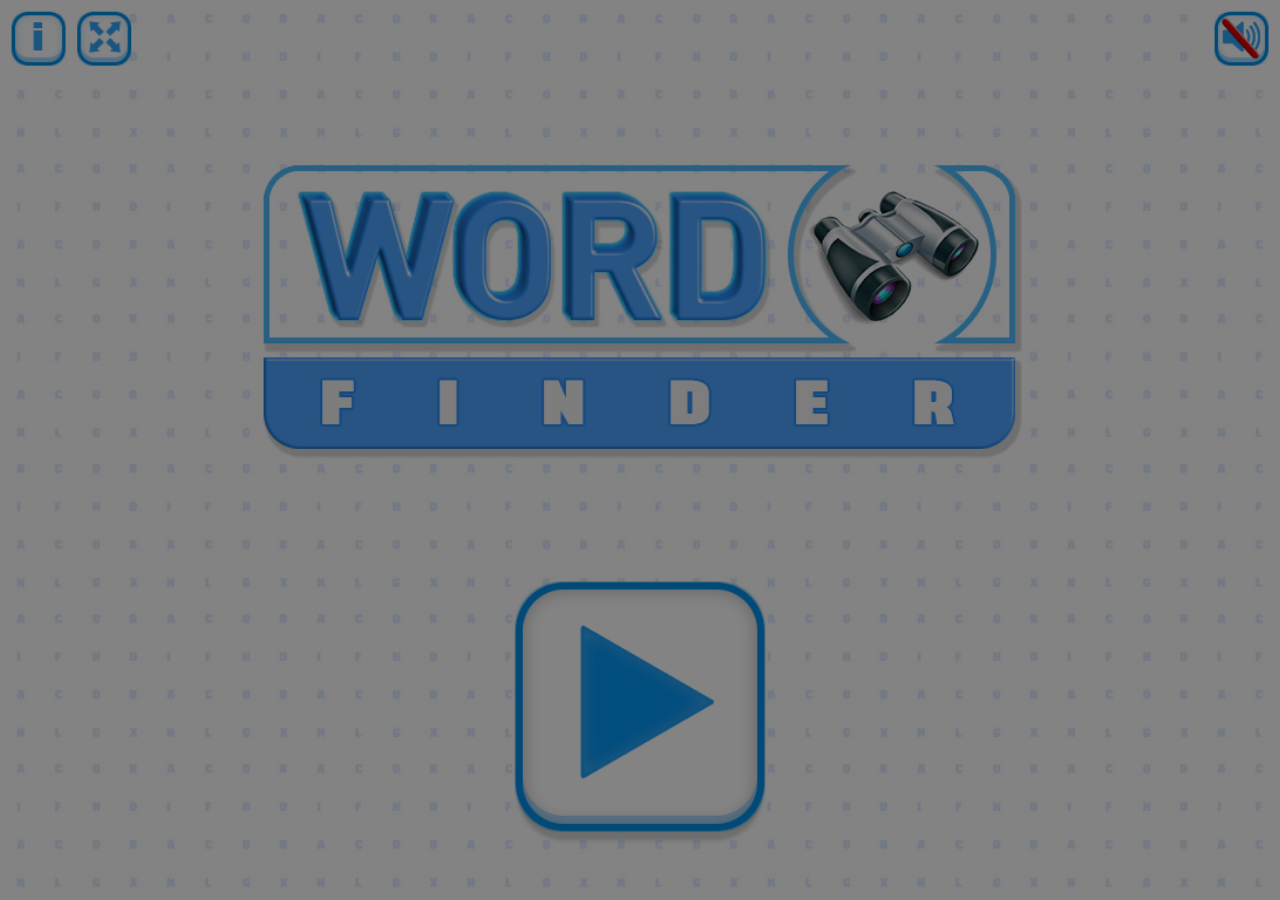
<file: game/index.html>
<!DOCTYPE html>
<html>
    <head>
        <title>WORD FINDER</title>
        <link rel="stylesheet" href="css/reset.css" type="text/css">
        <link rel="stylesheet" href="css/main.css" type="text/css">
        <link rel="stylesheet" href="css/ios_fullscreen.css" type="text/css">
        <link rel="stylesheet" href="css/orientation_utils.css" type="text/css">
        <link rel='shortcut icon' type='image/x-icon' href='./favicon.ico' />
        <meta http-equiv="Content-Type" content="text/html; charset=UTF-8">

        <meta name="viewport" content="width=device-width, user-scalable=no, initial-scale=1.0, minimum-scale=1.0, maximum-scale=1.0,minimal-ui" />
	<meta name="msapplication-tap-highlight" content="no"/>

        <script type="text/javascript" src="js/jquery-3.2.1.min.js"></script>
        <script type="text/javascript" src="js/createjs.min.js"></script>
        <script type="text/javascript" src="js/screenfull.min.js"></script>
        <script type="text/javascript" src="js/howler.min.js"></script>
        <script type="text/javascript" src="js/platform.js"></script>
        <script type="text/javascript" src="js/ios_fullscreen.js"></script>
        <script type="text/javascript" src="js/ctl_utils.js"></script>
        <script type="text/javascript" src="js/sprite_lib.js"></script>
        <script type="text/javascript" src="js/settings.js"></script>
        <script type="text/javascript" src="js/CLang.js"></script>
        <script type="text/javascript" src="js/CPreloader.js"></script>
        <script type="text/javascript" src="js/CMain.js"></script>
        <script type="text/javascript" src="js/CMenu.js"></script>
        <script type="text/javascript" src="js/CToggle.js"></script>
        <script type="text/javascript" src="js/CGfxButton.js"></script>
        <script type="text/javascript" src="js/CCTLText.js"></script>
        <script type="text/javascript" src="js/CGame.js"></script>
        <script type="text/javascript" src="js/CInterface.js"></script>
        <script type="text/javascript" src="js/CEndPanel.js"></script>  
        <script type="text/javascript" src="js/CLanguageSelection.js"></script>
        <script type="text/javascript" src="js/CEngWordlist.js"></script>
        <script type="text/javascript" src="js/CFraWordlist.js"></script>
        <script type="text/javascript" src="js/CGerWordlist.js"></script>
        <script type="text/javascript" src="js/CItaWordlist.js"></script>
        <script type="text/javascript" src="js/CSpaWordlist.js"></script>
        <script type="text/javascript" src="js/CPorWordlist.js"></script>
        <script type="text/javascript" src="js/CCell.js"></script>
        <script type="text/javascript" src="js/CTimeBar.js"></script>
        <script type="text/javascript" src="js/CHelpPanel.js"></script>
        <script type="text/javascript" src="js/CCreditsPanel.js"></script>
        
    </head>
    <body ondragstart="return false;" ondrop="return false;" >
	<div style="position: fixed; background-color: transparent; top: 0px; left: 0px; width: 100%; height: 100%"></div>
          <script>
            $(document).ready(function(){
                     var oMain = new CMain({
                                            time_level:120000,  //LEVEL TIME IN MILLISECONDS
                                            max_char_value: 5 , //MAXIMUM VALUE THAT CAN BE ASSIGNED TO A CHAR
                                            score_wrong:-10,    //AMOUNT TO DECREASE FOR WRONG WORD
                                            default_lang: "none",     //SET "none" TO SHOW LANGUAGE PANEL. SET ONE OF THESE VALUES TO START THE BOARD GAME WITH DEFAULT LANGUAGE:
                                                                //SET 0 FOR ENGLISH
                                                                //SET 1 FOR GERMAN
                                                                //SET 2 FOR SPANISH
                                                                //SET 3 FOR FRENCH
                                                                //SET 4 FOR ITALIAN
                                                                //SET 5 FOR PORTUGUESE
                                                                //EXAMPLE: default_lang:0 GAME SELECT ENGLISH
                                            audio_enable_on_startup:false, //ENABLE/DISABLE AUDIO WHEN GAME STARTS 
                                            fullscreen: true,          //SET THIS TO FALSE IF YOU DON'T WANT TO SHOW FULLSCREEN BUTTON
                                            check_orientation:true     //SET TO FALSE IF YOU DON'T WANT TO SHOW ORIENTATION ALERT ON MOBILE DEVICES
                                           });
                                           
                                           
                    $(oMain).on("start_session", function(evt) {
                            if(getParamValue('ctl-arcade') === "true"){
                                    parent.__ctlArcadeStartSession();
                            }     
                    });
                        
                    $(oMain).on("end_session", function(evt) {
                           if(getParamValue('ctl-arcade') === "true"){
                               parent.__ctlArcadeEndSession();
                           }
                    });
                    
                    $(oMain).on("start_level", function(evt, iLevel) {
                           if(getParamValue('ctl-arcade') === "true"){
                               parent.__ctlArcadeStartLevel({level:iLevel});
                           }
                    });

                    $(oMain).on("end_level", function(evt,iLevel) {
                           if(getParamValue('ctl-arcade') === "true"){
                               parent.__ctlArcadeEndLevel({level:iLevel});
                           }
                    });
                    
                    $(oMain).on("save_score", function(evt,iScore, szMode) {
                            trace("save_score: "+iScore+"---"+szMode);
                           if(getParamValue('ctl-arcade') === "true"){
                               parent.__ctlArcadeSaveScore({score:iScore, mode: szMode});
                           }
                    });
                    
                    $(oMain).on("show_interlevel_ad", function(evt) {
                           if(getParamValue('ctl-arcade') === "true"){
                               parent.__ctlArcadeShowInterlevelAD();
                           }
                    });
                    
                    $(oMain).on("share_event", function(evt, iScore) {
                           if(getParamValue('ctl-arcade') === "true"){
                               parent.__ctlArcadeShareEvent({   img: TEXT_SHARE_IMAGE,
                                                                title: TEXT_SHARE_TITLE,
                                                                msg: TEXT_SHARE_MSG1 + iScore + TEXT_SHARE_MSG2,
                                                                msg_share: TEXT_SHARE_SHARE1 + iScore + TEXT_SHARE_SHARE1});
                           }
                    });
                     
                    if(isIOS()){ 
                        setTimeout(function(){sizeHandler();},200); 
                    }else{
                        sizeHandler(); 
                    }
           });

        </script>
        
        <div class="check-fonts">
            <p class="check-font-1">test 1</p>
        </div> 
        
        <canvas id="canvas" class='ani_hack' width="1600" height="768"> </canvas>
        <div data-orientation="landscape" class="orientation-msg-container"><p class="orientation-msg-text">Please rotate your device</p></div>
        <div id="block_game" style="position: fixed; background-color: transparent; top: 0px; left: 0px; width: 100%; height: 100%; display:none"></div>
    </body>
</html>
</file>
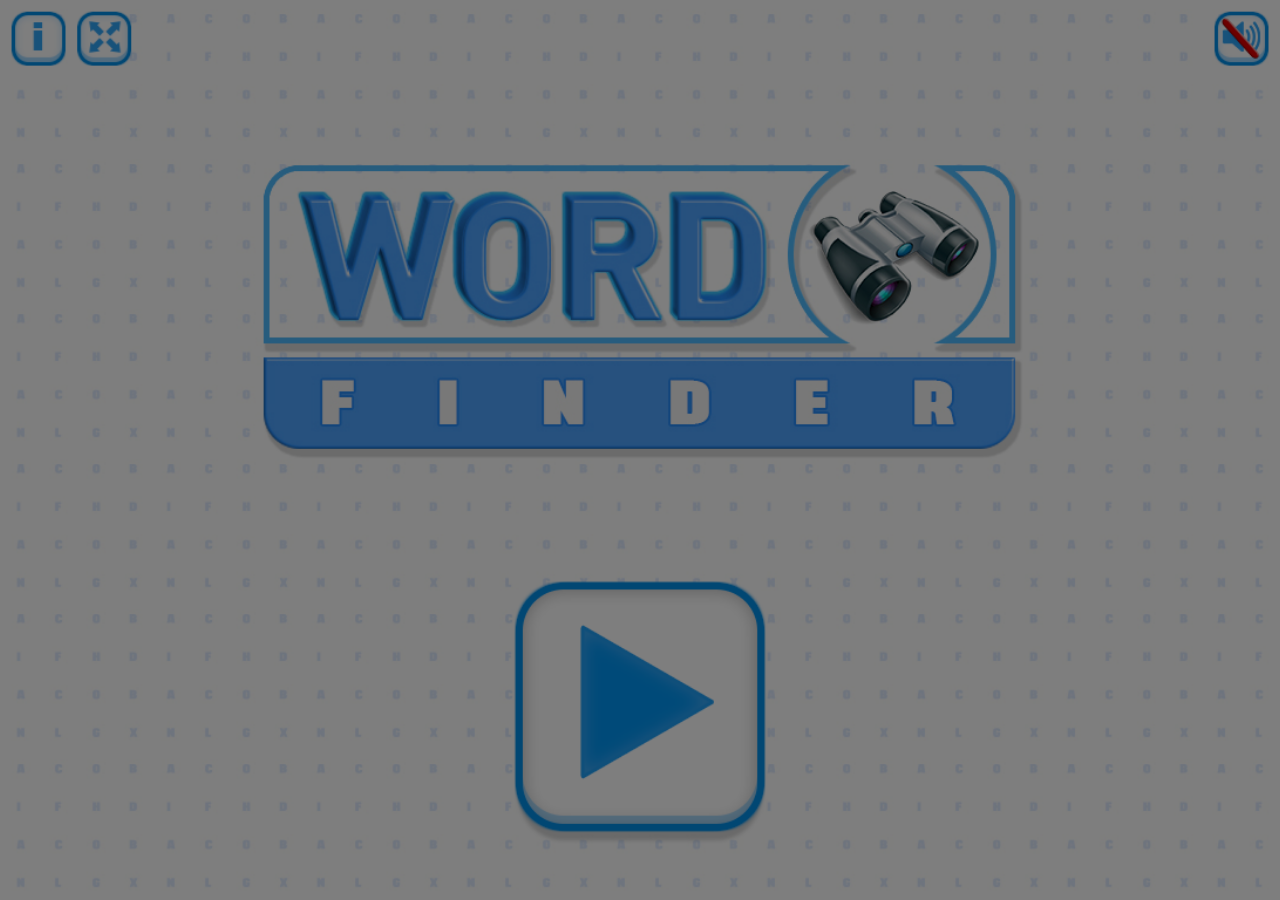
<file: live_demo/index.html>
<!DOCTYPE html>
<html>
    <head>
        <title>WORD FINDER</title>
        <link rel="stylesheet" href="css/reset.css" type="text/css">
        <link rel="stylesheet" href="css/main.css" type="text/css">
        <link rel="stylesheet" href="css/ios_fullscreen.css" type="text/css">
        <link rel="stylesheet" href="css/orientation_utils.css" type="text/css">
        <link rel='shortcut icon' type='image/x-icon' href='./favicon.ico' />
        <meta http-equiv="Content-Type" content="text/html; charset=UTF-8">

        <meta name="viewport" content="width=device-width, user-scalable=no, initial-scale=1.0, minimum-scale=1.0, maximum-scale=1.0,minimal-ui" />
	<meta name="msapplication-tap-highlight" content="no"/>

        <script type="text/javascript" src="js/jquery-3.2.1.min.js"></script>
        <script type="text/javascript" src="js/createjs.min.js"></script>
        <script type="text/javascript" src="js/screenfull.min.js"></script>
        <script type="text/javascript" src="js/howler.min.js"></script>
        <script type="text/javascript" src="js/main.js"></script>
        
    </head>
    <body ondragstart="return false;" ondrop="return false;" >
	<div style="position: fixed; background-color: transparent; top: 0px; left: 0px; width: 100%; height: 100%"></div>
          <script>
            $(document).ready(function(){
                     var oMain = new CMain({
                                            time_level:120000,  //LEVEL TIME IN MILLISECONDS
                                            max_char_value: 5 , //MAXIMUM VALUE THAT CAN BE ASSIGNED TO A CHAR
                                            score_wrong:-10,    //AMOUNT TO DECREASE FOR WRONG WORD
                                            default_lang: "none",     //SET "none" TO SHOW LANGUAGE PANEL. SET ONE OF THESE VALUES TO START THE BOARD GAME WITH DEFAULT LANGUAGE:
                                                                //SET 0 FOR ENGLISH
                                                                //SET 1 FOR GERMAN
                                                                //SET 2 FOR SPANISH
                                                                //SET 3 FOR FRENCH
                                                                //SET 4 FOR ITALIAN
                                                                //SET 5 FOR PORTUGUESE
                                                                //EXAMPLE: default_lang:0 GAME SELECT ENGLISH
                                            audio_enable_on_startup:false, //ENABLE/DISABLE AUDIO WHEN GAME STARTS 
                                            fullscreen: true,          //SET THIS TO FALSE IF YOU DON'T WANT TO SHOW FULLSCREEN BUTTON
                                            check_orientation:true     //SET TO FALSE IF YOU DON'T WANT TO SHOW ORIENTATION ALERT ON MOBILE DEVICES
                                           });
                                           
                                           
                    $(oMain).on("start_session", function(evt) {
                            if(getParamValue('ctl-arcade') === "true"){
                                    parent.__ctlArcadeStartSession();
                            }     
                    });
                        
                    $(oMain).on("end_session", function(evt) {
                           if(getParamValue('ctl-arcade') === "true"){
                               parent.__ctlArcadeEndSession();
                           }
                    });
                    
                    $(oMain).on("start_level", function(evt, iLevel) {
                           if(getParamValue('ctl-arcade') === "true"){
                               parent.__ctlArcadeStartLevel({level:iLevel});
                           }
                    });

                    $(oMain).on("end_level", function(evt,iLevel) {
                           if(getParamValue('ctl-arcade') === "true"){
                               parent.__ctlArcadeEndLevel({level:iLevel});
                           }
                    });
                    
                    $(oMain).on("save_score", function(evt,iScore, szMode) {
                            trace("save_score: "+iScore+"---"+szMode);
                           if(getParamValue('ctl-arcade') === "true"){
                               parent.__ctlArcadeSaveScore({score:iScore, mode: szMode});
                           }
                    });
                    
                    $(oMain).on("show_interlevel_ad", function(evt) {
                           if(getParamValue('ctl-arcade') === "true"){
                               parent.__ctlArcadeShowInterlevelAD();
                           }
                    });
                    
                    $(oMain).on("share_event", function(evt, iScore) {
                           if(getParamValue('ctl-arcade') === "true"){
                               parent.__ctlArcadeShareEvent({   img: TEXT_SHARE_IMAGE,
                                                                title: TEXT_SHARE_TITLE,
                                                                msg: TEXT_SHARE_MSG1 + iScore + TEXT_SHARE_MSG2,
                                                                msg_share: TEXT_SHARE_SHARE1 + iScore + TEXT_SHARE_SHARE1});
                           }
                    });
                     
                    if(isIOS()){ 
                        setTimeout(function(){sizeHandler();},200); 
                    }else{
                        sizeHandler(); 
                    }
           });

        </script>
        
        <div class="check-fonts">
            <p class="check-font-1">test 1</p>
        </div> 
        
        <canvas id="canvas" class='ani_hack' width="1600" height="768"> </canvas>
        <div data-orientation="landscape" class="orientation-msg-container"><p class="orientation-msg-text">Please rotate your device</p></div>
        <div id="block_game" style="position: fixed; background-color: transparent; top: 0px; left: 0px; width: 100%; height: 100%; display:none"></div>
    </body>
</html>
</file>
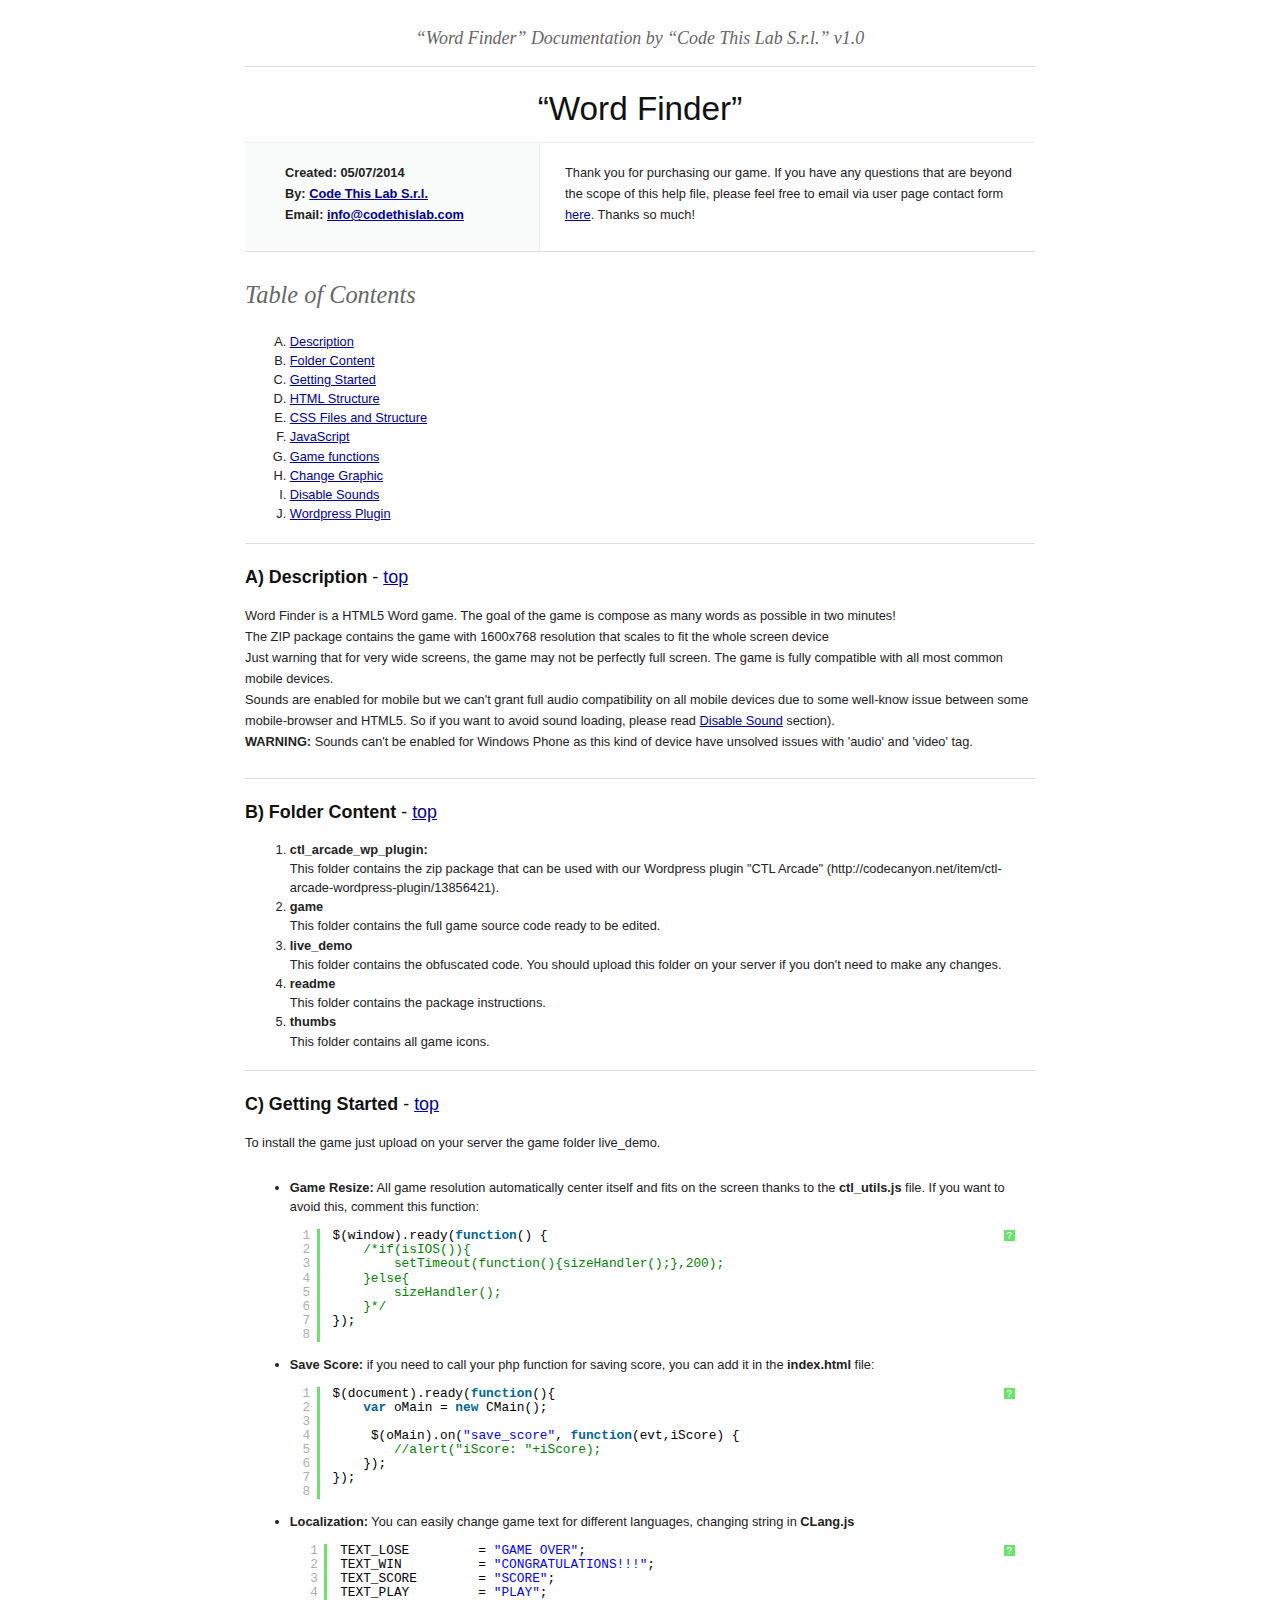
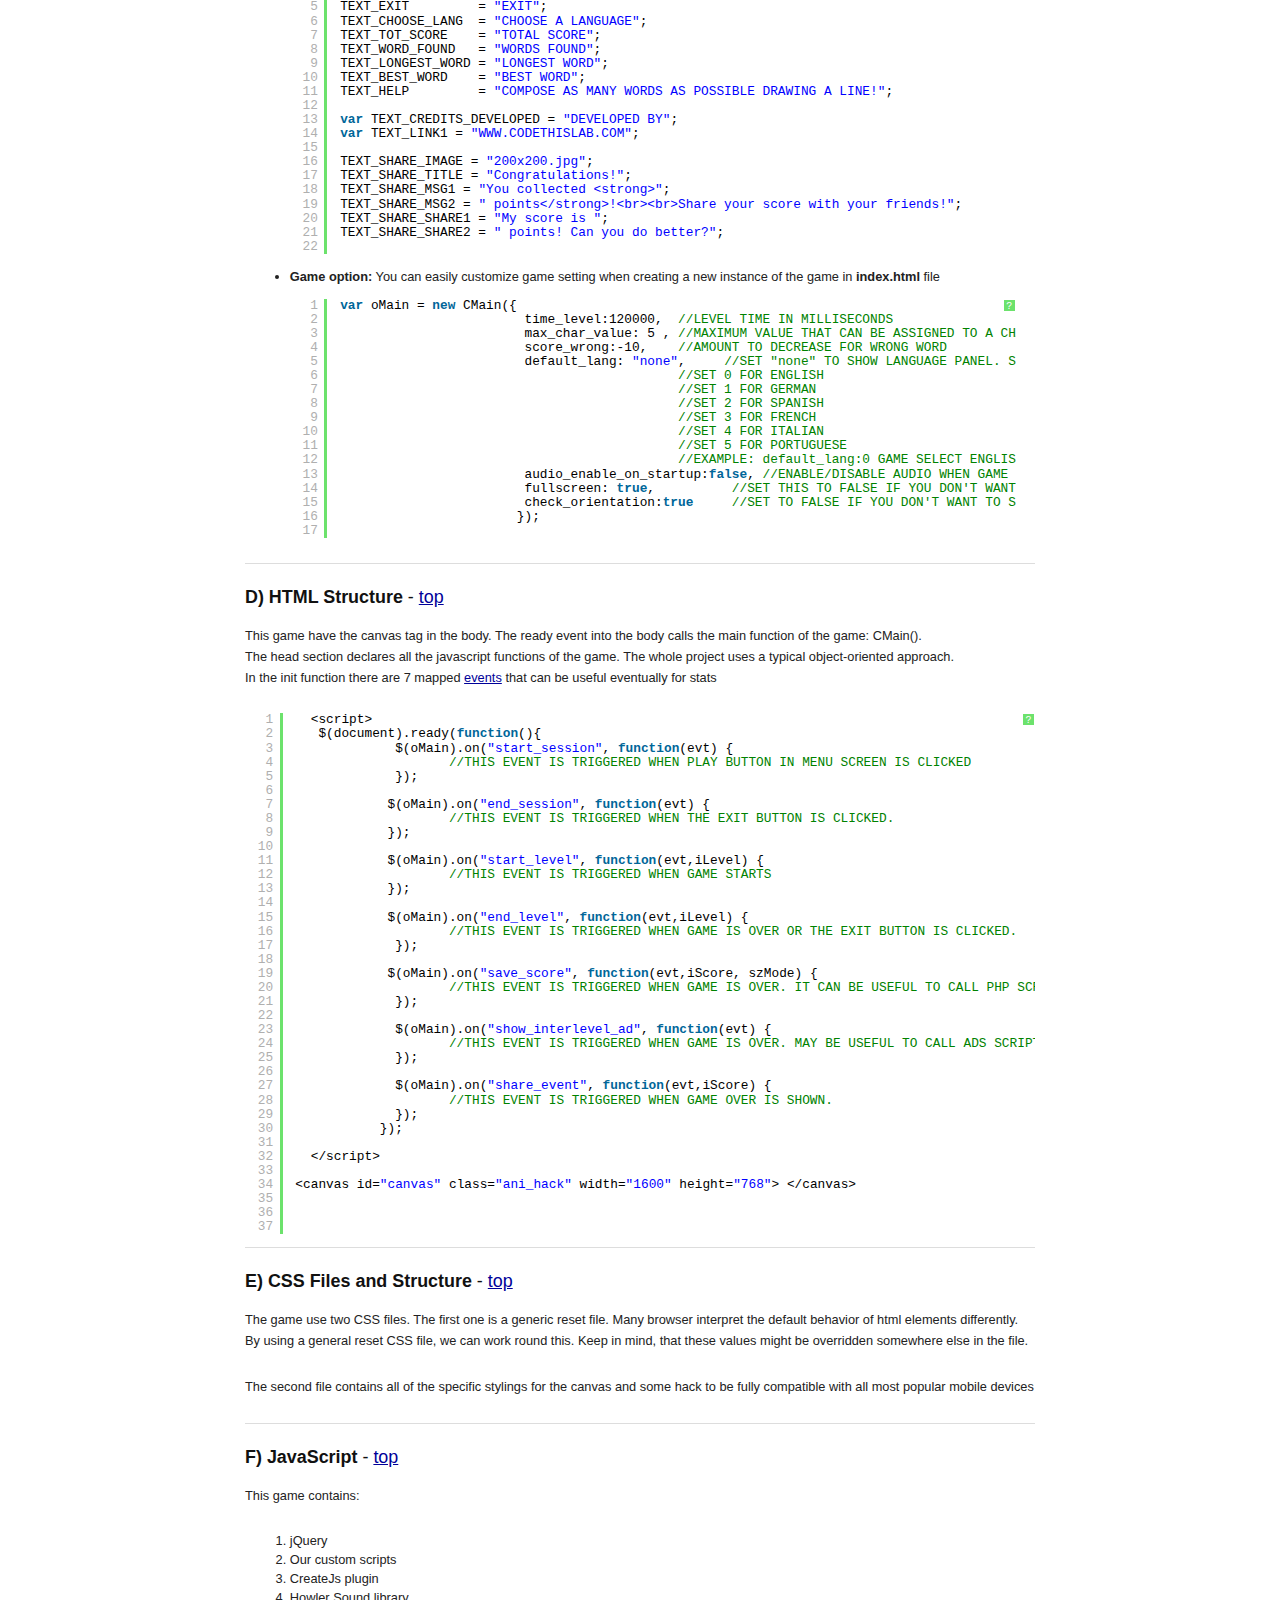
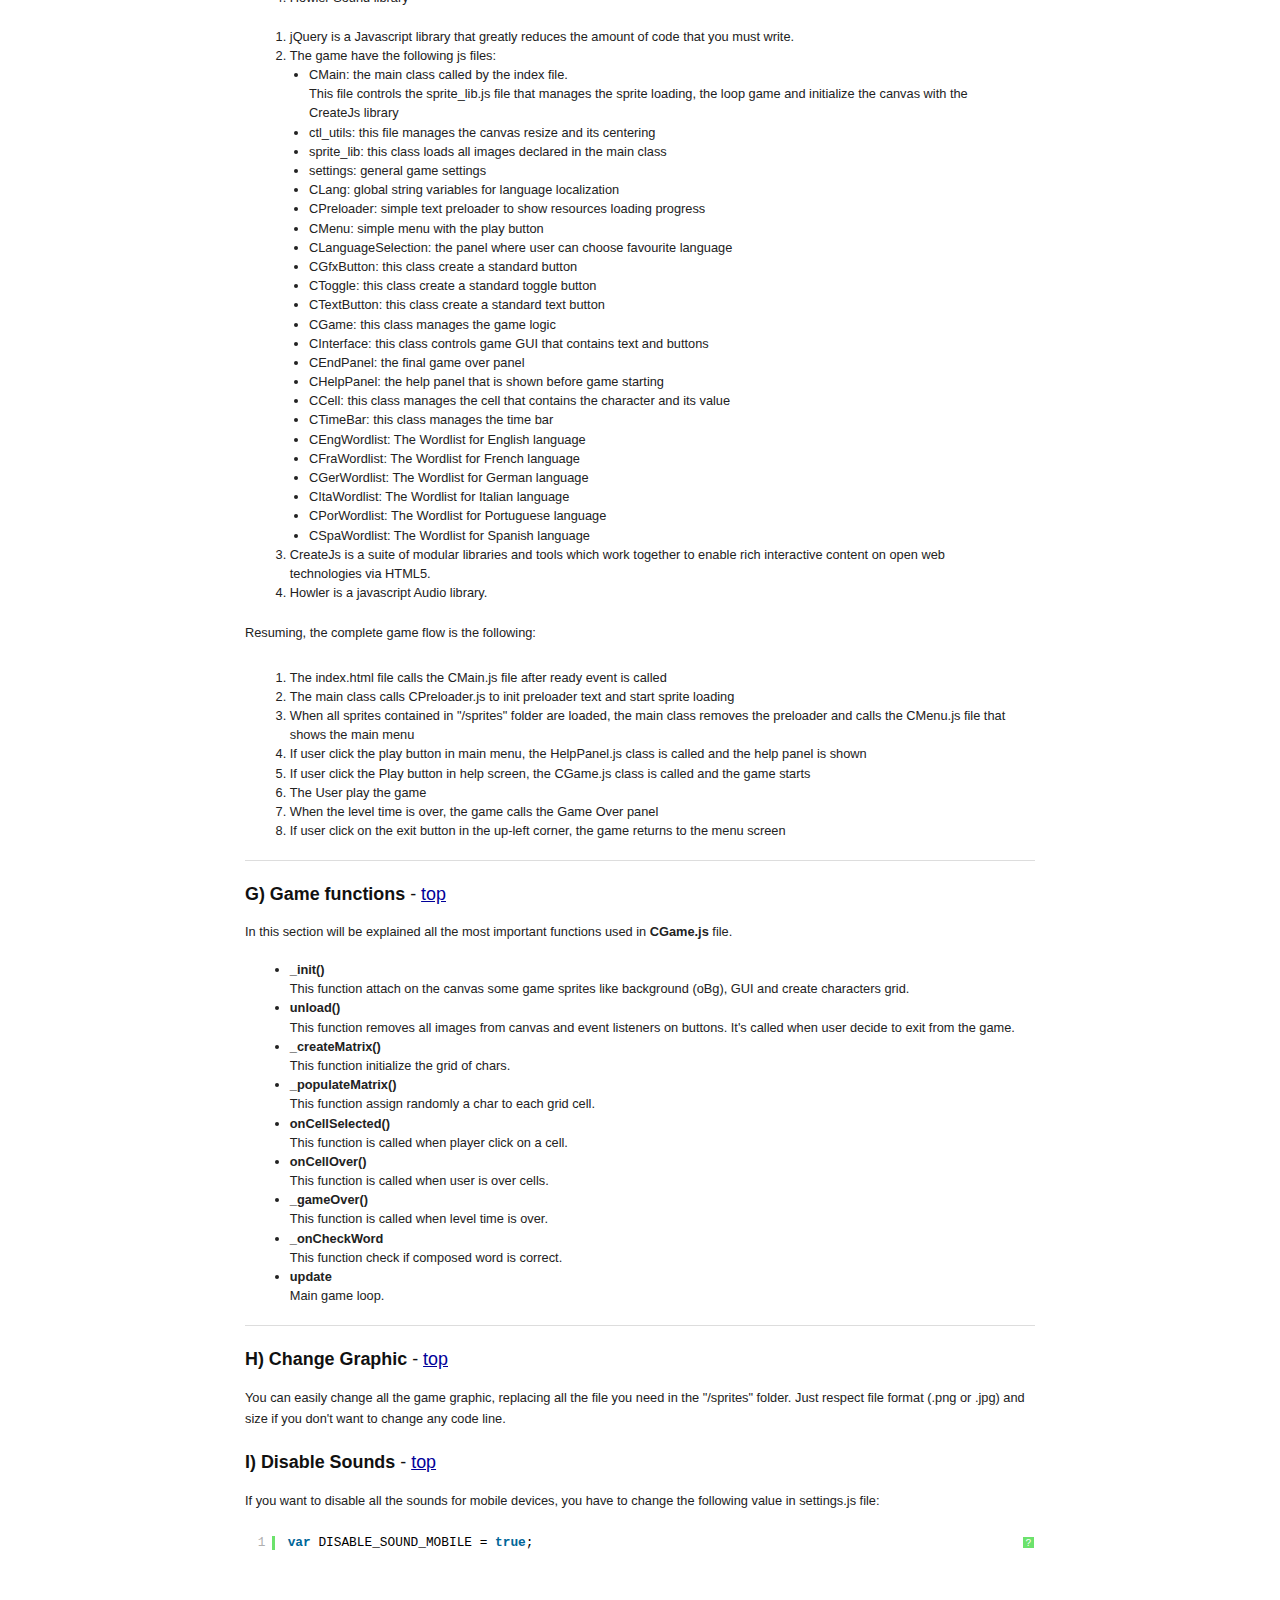
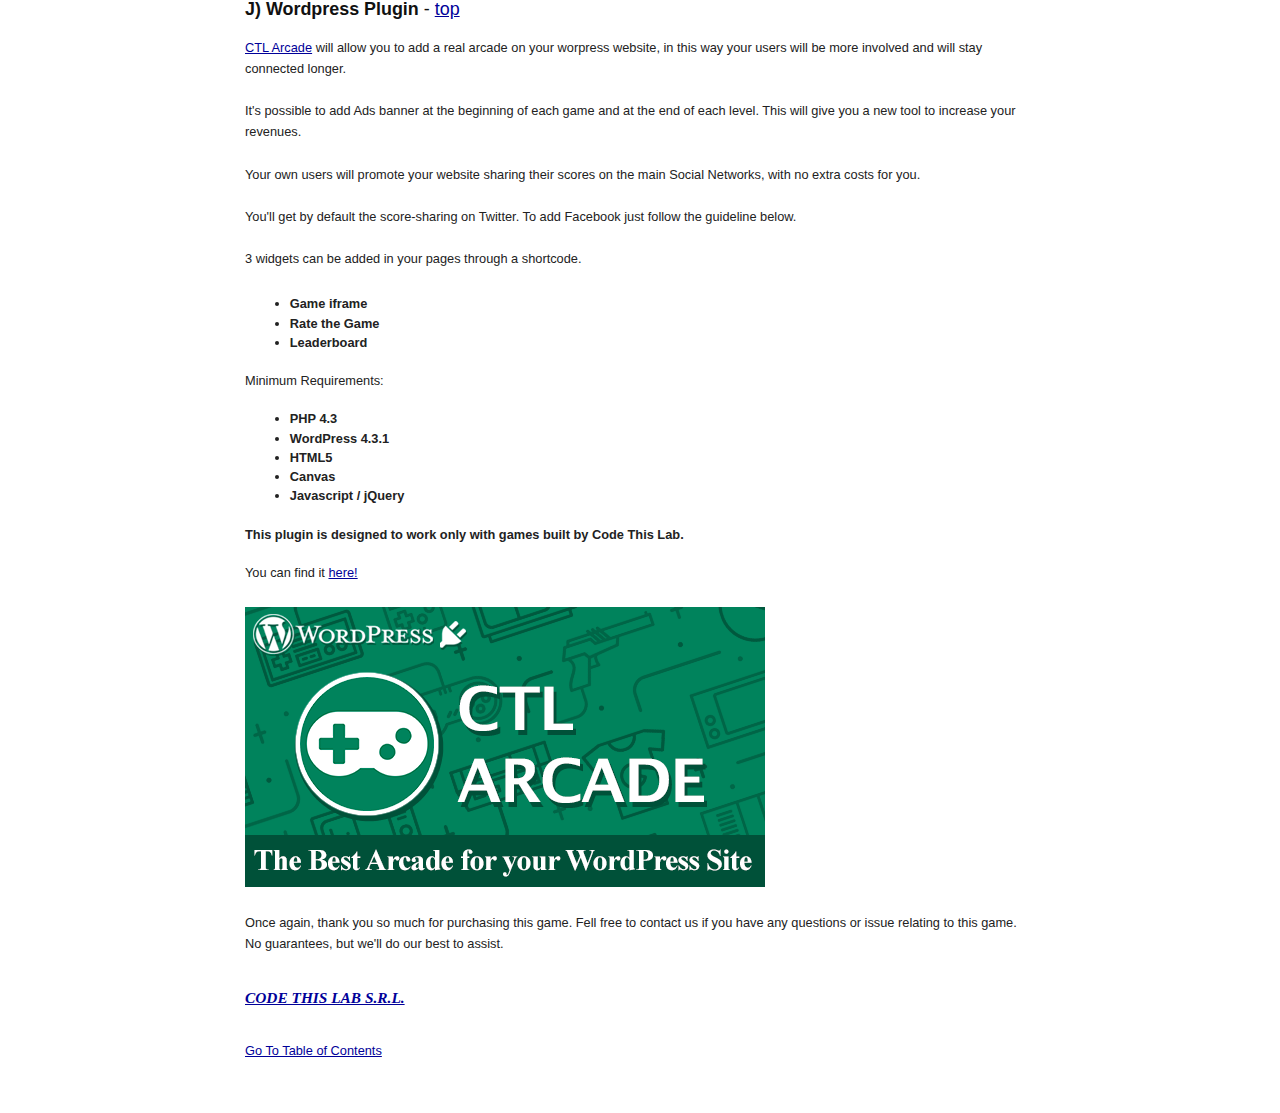
<file: readme/index.html>
<!DOCTYPE HTML PUBLIC "-//W3C//DTD HTML 4.01//EN" "http://www.w3.org/TR/html4/strict.dtd">
<head lang="en">
	<meta http-equiv="content-type" content="text/html;charset=utf-8">
	<title>Word Finder</title>
	<!-- Framework CSS -->
	<link rel="stylesheet" href="assets/blueprint-css/screen.css" type="text/css" media="screen, projection">
	<link rel="stylesheet" href="assets/blueprint-css/print.css" type="text/css" media="print">
	<link href="styles/shCore.css" rel="stylesheet" type="text/css" >
	<link href="styles/shCoreDefault.css" rel="stylesheet" type="text/css" >
	<link href="styles/shThemeDefault.css" rel="stylesheet" type="text/css" >
	
	<!--[if lt IE 8]><link rel="stylesheet" href="assets/blueprint-css/ie.css" type="text/css" media="screen, projection"><![endif]-->
	<link rel="stylesheet" href="assets/blueprint-css/plugins/fancy-type/screen.css" type="text/css" media="screen, projection">
	<style type="text/css" media="screen">
		p, table, hr, .box { margin-bottom:25px; }
		.box p { margin-bottom:10px; }
	</style>
	
	<script type="text/javascript" src="scripts/shCore.js"></script>
	<script type="text/javascript" src="scripts/shBrushJScript.js"></script>
	<script type="text/javascript" src="scripts/shBrushXml.js"></script>
</head>


<body>
	<div class="container">
	
		<h3 class="center alt">&ldquo;Word Finder&rdquo; Documentation by &ldquo;Code This Lab S.r.l.&rdquo; v1.0</h3>
		
		<hr>
		
		<h1 class="center">&ldquo;Word Finder&rdquo;</h1>
		
		<div class="borderTop">
			<div class="span-6 colborder info prepend-1">
				<p class="prepend-top">
					<strong>
					Created: 05/07/2014<br>
					By: <a href="http://www.codethislab.com" target="_blank">Code This Lab S.r.l.</a><br>
					Email: <a href="mailto:info@codethislab.com">info@codethislab.com</a>
					</strong>
				</p>
			</div><!-- end div .span-6 -->		
	
			<div class="span-12 last">
				<p class="prepend-top append-0">Thank you for purchasing our game. If you have any questions that are beyond the scope of this help file, please feel free to email via user page contact form <a href="http://codecanyon.net/user/codethislab?ref=codethislab">here</a>. Thanks so much!</p>
			</div>
		</div><!-- end div .borderTop -->
		
		<hr>
		
		<h2 id="toc" class="alt">Table of Contents</h2>
		<ol class="alpha">
			<li><a href="#desc">Description</a></li>
			<li><a href="#content">Folder Content</a></li>
			<li><a href="#start">Getting Started</a></li>
			<li><a href="#htmlStructure">HTML Structure</a></li>
			<li><a href="#cssFiles">CSS Files and Structure</a></li>
			<li><a href="#javascript">JavaScript</a></li>
			<li><a href="#game_function">Game functions</a></li>
			<li><a href="#change_graphics">Change Graphic</a></li>
			<li><a href="#disable_sound">Disable Sounds</a></li>
			<li><a href="#wp">Wordpress Plugin</a></li>
		</ol>
		
		<hr>
		
		<h3 id="desc"><strong>A) Description</strong> - <a href="#toc">top</a></h3>
		<p>Word Finder is a HTML5 Word game.  The goal of the game is compose as many words as possible in two minutes!<br>
			The ZIP package contains the game with 1600x768 resolution that scales to fit the whole screen device<br>
			Just warning that for very wide screens, the game may not be perfectly full screen.
			The game is fully compatible with all most common mobile devices.<br>
			Sounds are enabled for mobile but we can't grant full audio compatibility on all mobile devices due to some well-know issue between some mobile-browser and HTML5.
			So if you want to avoid sound loading, please read <a href="#disable_sound">Disable Sound</a> section). <br>
			<strong>WARNING:</strong> Sounds can't be enabled for Windows Phone as this kind of device have unsolved issues with 'audio' and 'video' tag.
		<hr>
		
		<h3 id="content"><strong>B) Folder Content</strong> - <a href="#toc">top</a></h3>
		<ol>
			<li><strong>ctl_arcade_wp_plugin:</strong></li>
			This folder contains the zip package that can be used with our Wordpress plugin "CTL Arcade" (http://codecanyon.net/item/ctl-arcade-wordpress-plugin/13856421).
			<li><strong>game</strong></li>
			This folder contains the full game source code ready to be edited.
			<li><strong>live_demo</strong></li>
			This folder contains the obfuscated code. You should upload this folder on your server if you don't need to make any changes.
			<li><strong>readme</strong></li>
			This folder contains the package instructions.
			<li><strong>thumbs</strong></li>
			This folder contains all game icons.
		</ol>
		<hr>
		
		<h3 id="start"><strong>C) Getting Started</strong> - <a href="#toc">top</a></h3>
			<p>To install the game just upload on your server the game folder live_demo.
			
			<ul>
				<li><strong>Game Resize:</strong> All game resolution automatically center itself and fits on the screen thanks to the <strong>ctl_utils.js</strong> file. 
				If you want to avoid this, comment this function: </li>
				<pre class="brush: js">
					$(window).ready(function() {
						/*if(isIOS()){
							setTimeout(function(){sizeHandler();},200);
						}else{
							sizeHandler();
						}*/
					});
				</pre>
				
				<li><strong>Save Score:</strong> if you need to call your php function for saving score, you can add it in the <strong>index.html</strong> file:
					<pre class="brush: js">
						$(document).ready(function(){
							var oMain = new CMain();
							
							 $(oMain).on("save_score", function(evt,iScore) {
								//alert("iScore: "+iScore);
							});
						});
					</pre>
				</li>
				<li> <strong>Localization:</strong> You can easily change game text for different languages, changing string in <strong>CLang.js</strong></li>
				
				<pre class="brush: js">
					TEXT_LOSE         = "GAME OVER";
					TEXT_WIN          = "CONGRATULATIONS!!!";
					TEXT_SCORE        = "SCORE";
					TEXT_PLAY         = "PLAY";
					TEXT_EXIT         = "EXIT";
					TEXT_CHOOSE_LANG  = "CHOOSE A LANGUAGE";
					TEXT_TOT_SCORE    = "TOTAL SCORE";
					TEXT_WORD_FOUND   = "WORDS FOUND";
					TEXT_LONGEST_WORD = "LONGEST WORD";
					TEXT_BEST_WORD    = "BEST WORD";
					TEXT_HELP         = "COMPOSE AS MANY WORDS AS POSSIBLE DRAWING A LINE!";

					var TEXT_CREDITS_DEVELOPED = "DEVELOPED BY";
					var TEXT_LINK1 = "WWW.CODETHISLAB.COM";

					TEXT_SHARE_IMAGE = "200x200.jpg";
					TEXT_SHARE_TITLE = "Congratulations!";
					TEXT_SHARE_MSG1 = "You collected <strong>";
					TEXT_SHARE_MSG2 = " points</strong>!<br><br>Share your score with your friends!";
					TEXT_SHARE_SHARE1 = "My score is ";
					TEXT_SHARE_SHARE2 = " points! Can you do better?";
					</pre>
				
				<li><strong>Game option:</strong> You can easily customize game setting when creating a new instance of the game in <strong>index.html</strong> file</li>
				<pre class="brush: js">
					var oMain = new CMain({
                                            time_level:120000,  //LEVEL TIME IN MILLISECONDS
                                            max_char_value: 5 , //MAXIMUM VALUE THAT CAN BE ASSIGNED TO A CHAR
                                            score_wrong:-10,    //AMOUNT TO DECREASE FOR WRONG WORD
                                            default_lang: "none",     //SET "none" TO SHOW LANGUAGE PANEL. SET ONE OF THESE VALUES TO START THE BOARD GAME WITH DEFAULT LANGUAGE:
                                                                //SET 0 FOR ENGLISH
                                                                //SET 1 FOR GERMAN
                                                                //SET 2 FOR SPANISH
                                                                //SET 3 FOR FRENCH
                                                                //SET 4 FOR ITALIAN
                                                                //SET 5 FOR PORTUGUESE
                                                                //EXAMPLE: default_lang:0 GAME SELECT ENGLISH
                                            audio_enable_on_startup:false, //ENABLE/DISABLE AUDIO WHEN GAME STARTS 
                                            fullscreen: true,          //SET THIS TO FALSE IF YOU DON'T WANT TO SHOW FULLSCREEN BUTTON
                                            check_orientation:true     //SET TO FALSE IF YOU DON'T WANT TO SHOW ORIENTATION ALERT ON MOBILE DEVICES
                                           });
				</pre>
			</ul>
			</p>
		<hr>
		
		<h3 id="htmlStructure"><strong>D) HTML Structure</strong> - <a href="#toc">top</a></h3>
		<p>This game have the canvas tag in the body. The ready event into the body calls the main function of the game: CMain(). 
		<br>The head section declares all the javascript functions of the game. The whole project uses a typical object-oriented approach.<br> 
		In the init function there are 7 mapped <a href="#events">events</a> that can be useful eventually for stats</p>
		
		<pre class="brush: js">
			<body  ondragstart="return false;" ondrop="return false;" >
				  <script>
				   $(document).ready(function(){
							 $(oMain).on("start_session", function(evt) {
									//THIS EVENT IS TRIGGERED WHEN PLAY BUTTON IN MENU SCREEN IS CLICKED
							 });
							 
							$(oMain).on("end_session", function(evt) {
									//THIS EVENT IS TRIGGERED WHEN THE EXIT BUTTON IS CLICKED.
							});
							
							$(oMain).on("start_level", function(evt,iLevel) {
									//THIS EVENT IS TRIGGERED WHEN GAME STARTS
							});
							
							$(oMain).on("end_level", function(evt,iLevel) {
									//THIS EVENT IS TRIGGERED WHEN GAME IS OVER OR THE EXIT BUTTON IS CLICKED.
							 });
							 
							$(oMain).on("save_score", function(evt,iScore, szMode) {
									//THIS EVENT IS TRIGGERED WHEN GAME IS OVER. IT CAN BE USEFUL TO CALL PHP SCRIPTS (NOT PROVIDED IN THE PACKAGE) THAT SAVE THE SCORE.
							 });
							 
							 $(oMain).on("show_interlevel_ad", function(evt) {
									//THIS EVENT IS TRIGGERED WHEN GAME IS OVER. MAY BE USEFUL TO CALL ADS SCRIPT.
							 });
							 
							 $(oMain).on("share_event", function(evt,iScore) {
									//THIS EVENT IS TRIGGERED WHEN GAME OVER IS SHOWN.
							 });
						   });
						
				  </script>
				  
				<canvas id="canvas" class='ani_hack' width="1600" height="768"> </canvas>
			</body>
		</pre>
		
		<hr>

		<h3 id="cssFiles"><strong>E) CSS Files and Structure</strong> - <a href="#toc">top</a></h3>

		<p>The game use two CSS files. The first one is a generic reset file. Many browser interpret the default behavior of html elements differently. By using a general reset CSS file, we can work round this. 
		Keep in mind, that these values might be overridden somewhere else in the file.</p> 

		<p>The second file contains all of the specific stylings for the canvas and some hack to be fully compatible with all most popular mobile devices</p>  

		<hr>
		
		<h3 id="javascript"><strong>F) JavaScript</strong> - <a href="#toc">top</a></h3>
		
		<p>This game contains:</p>
		
		<ol>
			<li>jQuery</li>
			<li>Our custom scripts</li>
			<li>CreateJs plugin</li>
			<li>Howler Sound library</li>
		</ol>
		  
		<ol>
			<li>jQuery is a Javascript library that greatly reduces the amount of code that you must write.</li>
			<li>The game have the following js files:
	
			<ul>
				<li>CMain: the main class called by the index file. <br>This file controls the sprite_lib.js file that manages the sprite loading, the loop game and initialize the canvas with the CreateJs library</li>
				<li>ctl_utils: this file manages the canvas resize and its centering</li>
				<li>sprite_lib: this class loads all images declared in the main class</li>
				<li>settings: general game settings</li>
				<li>CLang: global string variables for language localization</li>
				<li>CPreloader: simple text preloader to show resources loading progress</li>
				<li>CMenu: simple menu with the play button</li>
				<li>CLanguageSelection: the panel where user can choose favourite language</li>
				<li>CGfxButton: this class create a standard button</li>
				<li>CToggle: this class create a standard toggle button</li>
				<li>CTextButton: this class create a standard text button</li>
				<li>CGame: this class manages the game logic</li>
				<li>CInterface: this class controls game GUI that contains text and buttons</li>
				<li>CEndPanel: the final game over panel</li>
				<li>CHelpPanel: the help panel that is shown before game starting</li>
				<li>CCell: this class manages the cell that contains the character and its value</li>
				<li>CTimeBar: this class manages the time bar</li>
				<li>CEngWordlist: The Wordlist for English language</li>
				<li>CFraWordlist: The Wordlist for French language</li>
				<li>CGerWordlist: The Wordlist for German language</li>
				<li>CItaWordlist: The Wordlist for Italian language</li>
				<li>CPorWordlist: The Wordlist for Portuguese language</li>
				<li>CSpaWordlist: The Wordlist for Spanish language</li>

			</ul>

			</li>
			
			<li>CreateJs is a suite of modular libraries and tools which work together to enable rich interactive content on open web technologies via HTML5.
			</li>
			
			<li>Howler is a javascript Audio library.
			</li>
		</ol>
		
		<p>Resuming, the complete game flow is the following: </p>
		<ol>
			<li>The index.html file calls the CMain.js file after ready event is called</li>
			<li>The main class calls CPreloader.js to init preloader text and start sprite loading</li>
			<li>When all sprites contained in "/sprites" folder are loaded, the main class removes the preloader and calls the CMenu.js file that shows the main menu</li>
			<li>If user click the play button in main menu, the HelpPanel.js class is called and the help panel is shown</li>
			<li>If user click the Play button in help screen, the CGame.js class is called and the game starts</li>
			<li>The User play the game</li>
			<li>When the level time is over, the game calls the Game Over panel</li>	
			<li>If user click on the exit button in the up-left corner, the game returns to the menu screen</li>	
		</ol>		
		
		<hr>
		
		<h3 id="game_function"><strong>G) Game functions</strong> - <a href="#toc">top</a></h3>
			In this section will be explained all the most important functions used in <strong>CGame.js</strong> file. <br><br>
		
		<ul>
			<li><strong>_init()</strong> <br>
				This function attach on the canvas some game sprites like background (oBg), GUI and create characters grid.
			</li>
			<li><strong>unload()</strong> <br>
				This function removes all images from canvas and event listeners on buttons. It's called when user decide to exit from the game.
			</li>
			<li><strong>_createMatrix()</strong> <br>
				This function initialize the grid of chars.
			</li>
			<li><strong>_populateMatrix()</strong> <br>
				This function assign randomly a char to each grid cell.
			</li>
			<li><strong>onCellSelected()</strong> <br>
				This function is called when player click on a cell.
			</li>
			<li><strong>onCellOver()</strong> <br>
				This function is called when user is over cells.
			</li>
			<li><strong>_gameOver()</strong> <br>
				This function is called when level time is over.
			</li>
			
			<li><strong>_onCheckWord</strong> <br>
				This function check if composed word is correct.
			</li>
			
			<li><strong>update</strong> <br>
				Main game loop.
			</li>
			
		</ul>
		
		
		<hr>
		
		<h3 id="change_graphics"><strong>H) Change Graphic</strong> - <a href="#toc">top</a></h3>
		<p>
			You can easily change all the game graphic, replacing all the file you need in the "/sprites" folder. Just respect file format (.png or .jpg) and size if you don't want to change any code line.<br>
		</p>

		<h3 id="disable_sound"><strong>I) Disable Sounds</strong> - <a href="#toc">top</a></h3>
		<p>If you want to disable all the sounds for mobile devices, you have to change the following value in settings.js file:</p>
			<pre class="brush: js">var DISABLE_SOUND_MOBILE = true;</pre>
		
		<br><br>
		
		<h3 id="wp"><strong>J) Wordpress Plugin</strong> - <a href="#toc">top</a></h3>
		<p><a href="http://codecanyon.net/item/ctl-arcade-wordpress-plugin/13856421?ref=codethislab">CTL Arcade</a> will allow you to add a real arcade on your worpress website, in this way your users will be more involved and will stay connected longer.<br><br>
			It's possible to add Ads banner at the beginning of each game and at the end of each level. This will give you a new tool to increase your revenues.<br><br>
			Your own users will promote your website sharing their scores on the main Social Networks, with no extra costs for you.<br><br>
			You'll get by default the score-sharing on Twitter. To add Facebook just follow the guideline below.<br><br>
			3 widgets can be added in your pages through a shortcode.<br>
			<ul>
				<li><strong>Game iframe</strong></li>
				<li><strong>Rate the Game</strong></li>
				<li><strong>Leaderboard</strong></li>
			</ul>
			Minimum Requirements:<br><br>
			<ul>
				<li><strong>PHP 4.3</strong></li>
				<li><strong>WordPress 4.3.1</strong></li>
				<li><strong>HTML5</strong></li>
				<li><strong>Canvas</strong></li>
				<li><strong>Javascript / jQuery</strong></li>
			</ul>
			
			<strong>This plugin is designed to work only with games built by Code This Lab.</strong>
			<br><br>
			You can find it <a href="http://codecanyon.net/item/ctl-arcade-wordpress-plugin/13856421?ref=codethislab">here!</a> 
			
		</p>
		<a href="http://codecanyon.net/item/ctl-arcade-wordpress-plugin/13856421?ref=codethislab">
			<img src="assets/images/ctl_arcade.jpg" alt="ctl arcade" />
		</a>
		
		<br><br>
		<p>Once again, thank you so much for purchasing this game. Fell free to contact us if you have any questions or issue relating to this game. No guarantees, but we'll do our best to assist.</p> 
		
		<p class="append-bottom alt large"><a href="http://www.codethislab.com" target="_blank"><strong>CODE THIS LAB S.R.L.</strong></a></p>
		<p><a href="#toc">Go To Table of Contents</a></p>
		
		<hr class="space">
	</div>
	<!-- end div .container -->

	<!-- Finally, to actually run the highlighter, you need to include this JS on your page -->
	<script type="text/javascript">
		 SyntaxHighlighter.all()
	</script>
</body>
</html>
</file>
<file: game/css/main.css>
root { 
    display: block;
}

body{
    background-color: #000;
    background-repeat: repeat-x;
    background-position: top;
    background-image: url(../sprites/bg_tile.jpg);    
}

*, *:before, *:after {
    -webkit-user-select: none;
    -khtml-user-select: none;
    -moz-user-select: none;
    -ms-user-select: none;
    user-select: none;
}
     
input, input:before, input:after {
    -webkit-user-select: initial;
    -khtml-user-select: initial;
    -moz-user-select: initial;
    -ms-user-select: initial;
    user-select: initial;
}

::selection { background: transparent;color:inherit; }
::-moz-selection { background: transparent;color:inherit; }

#canvas{
    position: fixed;
}

canvas {
    image-rendering: optimizeSpeed;
    image-rendering:-o-crisp-edges;
    image-rendering:-webkit-optimize-contrast;
    -ms-interpolation-mode: nearest-neighbor;
	-ms-touch-action: none;
}

.ani_hack{
    -webkit-perspective: 1000;
    -webkit-backface-visibility: hidden;
    
    -webkit-touch-callout: none;
    -webkit-user-select: none;
    -khtml-user-select: none;
    -moz-user-select: none;
    -ms-user-select: none;
    user-select: none;
    outline: none;
    -webkit-tap-highlight-color: transparent; /* mobile webkit */
}

/***************FONTS*******************/

@font-face {
    font-family: 'arialbold';
    src: url('arialbd-webfont.eot');
    src: url('arialbd-webfont.eot?#iefix') format('embedded-opentype'),
         url('arialbd-webfont.woff2') format('woff2'),
         url('arialbd-webfont.woff') format('woff'),
         url('arialbd-webfont.ttf') format('truetype'),
         url('arialbd-webfont.svg#arialbold') format('svg');
    font-weight: normal;
    font-style: normal;

}


.check-fonts{
        opacity:0;
}

.check-font-1{
        font-family: 'arialbold';
}
</file>
<file: game/css/ios_fullscreen.css>
body{
    background-color: #000 !important;
}

/*ios fullscreen*/
.xxx-game-iframe-iphone-se{
    height: 226px !important;
}

.xxx-ios-fullscreen-message{
    position: fixed;
    top: 0px;
    left: 0px;
    width: 100vw;
    height: 100vh;
    display: none;
    background-color: rgba(0,0,0,0.5);
    
    z-index: 10000;    
    
    -webkit-touch-callout: none;
    -webkit-user-select: none;
    -moz-user-select: none;
    -ms-user-select: none;
    user-select: none;
    -ms-touch-action: none;
    touch-action: none;    
}

.xxx-ios-fullscreen-scroll{
    width: 100vw;
    height: 120vh;
    position: absolute;
    z-index: 10001;
    top: 0;
    left: 0;
    display: none;
    
    -webkit-touch-callout: none;
    -webkit-user-select: none;
    -moz-user-select: none;
    -ms-user-select: none;
    user-select: none;
    -ms-touch-action: none;
    touch-action: none;     
}

.xxx-ios-fullscreen-swipe{
    width: 30%;
    height: 30%;
    
    background-image: url(../sprites/swipe.png);
    background-position: center center;
    background-repeat: no-repeat;
    background-size: contain;
    
    position: absolute;
    top: 50%;
    left: 50%;
    
    -ms-transform :  translate( -50%, -50%) !important;
    -webkit-transform :  translate( -50%, -50%) !important;
    transform :  translate( -50%, -50%) !important;    
    
    animation: xxx-animation-ios-swipe 1.5s ease infinite;
    
    -webkit-touch-callout: none;
    -webkit-user-select: none;
    -moz-user-select: none;
    -ms-user-select: none;
    user-select: none;
    -ms-touch-action: none;
    touch-action: none;    
}


@keyframes xxx-animation-ios-swipe {
  0%, 100% {
    top: 40%;
  }
  50% {
    top: 60%;
  }
}
</file>
<file: game/css/orientation_utils.css>
.orientation-msg-container{
    width: 100%;
    height: 100%;
    display: none;
    position: fixed;
    background-color: #000;
}

.orientation-msg-text{
    font-size: 40px;
    font-family: "Arial";
    color: #fff;
    text-align: center;
    width: 80%;
    
    position: fixed;
    top: 50%;
    -webkit-transform: translate(15%,-50%);
    -moz-transform: translate(15%,-50%);
    -ms-transform: translate(15%,-50%);
    transform: translate(15%,-50%);
    
        
}

@media (max-width: 767px) {
    .orientation-msg-text{    
        font-size: 30px;  
    }
}


@media (max-width: 500px) {
    .orientation-msg-text{    
        font-size: 30px;  
    }
}
</file>
<file: live_demo/css/main.css>
root { 
    display: block;
}

body{
    background-color: #000;
    background-repeat: repeat-x;
    background-position: top;
    background-image: url(../sprites/bg_tile.jpg);    
}

*, *:before, *:after {
    -webkit-user-select: none;
    -khtml-user-select: none;
    -moz-user-select: none;
    -ms-user-select: none;
    user-select: none;
}
     
input, input:before, input:after {
    -webkit-user-select: initial;
    -khtml-user-select: initial;
    -moz-user-select: initial;
    -ms-user-select: initial;
    user-select: initial;
}

::selection { background: transparent;color:inherit; }
::-moz-selection { background: transparent;color:inherit; }

#canvas{
    position: fixed;
}

canvas {
    image-rendering: optimizeSpeed;
    image-rendering:-o-crisp-edges;
    image-rendering:-webkit-optimize-contrast;
    -ms-interpolation-mode: nearest-neighbor;
	-ms-touch-action: none;
}

.ani_hack{
    -webkit-perspective: 1000;
    -webkit-backface-visibility: hidden;
    
    -webkit-touch-callout: none;
    -webkit-user-select: none;
    -khtml-user-select: none;
    -moz-user-select: none;
    -ms-user-select: none;
    user-select: none;
    outline: none;
    -webkit-tap-highlight-color: transparent; /* mobile webkit */
}

/***************FONTS*******************/

@font-face {
    font-family: 'arialbold';
    src: url('arialbd-webfont.eot');
    src: url('arialbd-webfont.eot?#iefix') format('embedded-opentype'),
         url('arialbd-webfont.woff2') format('woff2'),
         url('arialbd-webfont.woff') format('woff'),
         url('arialbd-webfont.ttf') format('truetype'),
         url('arialbd-webfont.svg#arialbold') format('svg');
    font-weight: normal;
    font-style: normal;

}


.check-fonts{
        opacity:0;
}

.check-font-1{
        font-family: 'arialbold';
}
</file>
<file: live_demo/css/ios_fullscreen.css>
body{
    background-color: #000 !important;
}

/*ios fullscreen*/
.xxx-game-iframe-iphone-se{
    height: 226px !important;
}

.xxx-ios-fullscreen-message{
    position: fixed;
    top: 0px;
    left: 0px;
    width: 100vw;
    height: 100vh;
    display: none;
    background-color: rgba(0,0,0,0.5);
    
    z-index: 10000;    
    
    -webkit-touch-callout: none;
    -webkit-user-select: none;
    -moz-user-select: none;
    -ms-user-select: none;
    user-select: none;
    -ms-touch-action: none;
    touch-action: none;    
}

.xxx-ios-fullscreen-scroll{
    width: 100vw;
    height: 120vh;
    position: absolute;
    z-index: 10001;
    top: 0;
    left: 0;
    display: none;
    
    -webkit-touch-callout: none;
    -webkit-user-select: none;
    -moz-user-select: none;
    -ms-user-select: none;
    user-select: none;
    -ms-touch-action: none;
    touch-action: none;     
}

.xxx-ios-fullscreen-swipe{
    width: 30%;
    height: 30%;
    
    background-image: url(../sprites/swipe.png);
    background-position: center center;
    background-repeat: no-repeat;
    background-size: contain;
    
    position: absolute;
    top: 50%;
    left: 50%;
    
    -ms-transform :  translate( -50%, -50%) !important;
    -webkit-transform :  translate( -50%, -50%) !important;
    transform :  translate( -50%, -50%) !important;    
    
    animation: xxx-animation-ios-swipe 1.5s ease infinite;
    
    -webkit-touch-callout: none;
    -webkit-user-select: none;
    -moz-user-select: none;
    -ms-user-select: none;
    user-select: none;
    -ms-touch-action: none;
    touch-action: none;    
}


@keyframes xxx-animation-ios-swipe {
  0%, 100% {
    top: 40%;
  }
  50% {
    top: 60%;
  }
}
</file>
<file: live_demo/css/orientation_utils.css>
.orientation-msg-container{
    width: 100%;
    height: 100%;
    display: none;
    position: fixed;
    background-color: #000;
}

.orientation-msg-text{
    font-size: 40px;
    font-family: "Arial";
    color: #fff;
    text-align: center;
    width: 80%;
    
    position: fixed;
    top: 50%;
    -webkit-transform: translate(15%,-50%);
    -moz-transform: translate(15%,-50%);
    -ms-transform: translate(15%,-50%);
    transform: translate(15%,-50%);
    
        
}

@media (max-width: 767px) {
    .orientation-msg-text{    
        font-size: 30px;  
    }
}


@media (max-width: 500px) {
    .orientation-msg-text{    
        font-size: 30px;  
    }
}
</file>
<file: readme/assets/blueprint-css/screen.css>
/* -----------------------------------------------------------------------


 Blueprint CSS Framework 0.9
 http://blueprintcss.org

   * Copyright (c) 2007-Present. See LICENSE for more info.
   * See README for instructions on how to use Blueprint.
   * For credits and origins, see AUTHORS.
   * This is a compressed file. See the sources in the 'src' directory.

----------------------------------------------------------------------- */

/* reset.css */
html, body, div, span, object, iframe, h1, h2, h3, h4, h5, h6, p, blockquote, pre, a, abbr, acronym, address, code, del, dfn, em, img, q, dl, dt, dd, ol, ul, li, fieldset, form, label, legend, table, caption, tbody, tfoot, thead, tr, th, td {margin:0;padding:0;border:0;font-weight:inherit;font-style:inherit;font-size:100%;font-family:inherit;vertical-align:baseline;}
body {line-height:1.5;}
table {border-collapse:separate;border-spacing:0;}
caption, th, td {text-align:left;font-weight:normal;}
table, td, th {vertical-align:middle;}
blockquote:before, blockquote:after, q:before, q:after {content:"";}
blockquote, q {quotes:"" "";}
a img {border:none;}

/* custom.css */
.info { background:#fafcfc; }
.borderTop { border-top: 1px solid #eee;}
.append-0 {padding-right:20px;}

/* typography.css */
body {font-size:80%;color:#222;background:#fff;font-family:"Helvetica Neue", Arial, Helvetica, sans-serif;padding-top:30px;}
h1, h2, h3, h4, h5, h6 {font-weight:normal;color:#111;}
h1 {font-size:2.6em;line-height:1;margin-bottom:0.5em;}
h2 {font-size:1.9em;margin-bottom:0.75em;}
h3 {font-size:1.4em;line-height:1;margin-bottom:1em;}
h4 {font-size:1.1em;line-height:1.25;margin-bottom:1.25em;}
h5 {font-size:1em;font-weight:bold;margin-bottom:1.5em;}
h6 {font-size:1em;font-weight:bold;}
h1 img, h2 img, h3 img, h4 img, h5 img, h6 img {margin:0;}
p {margin:0 0 1.5em;line-height:1.65em;}
p img.left {float:left;margin:1.5em 1.5em 1.5em 0;padding:0;}
p img.right {float:right;margin:1.5em 0 1.5em 1.5em;}
a:focus, a:hover {color:#000;}
a {color:#009;text-decoration:underline;}
blockquote {margin:1.5em;color:#666;font-style:italic;}
strong {font-weight:bold;}
em, dfn {font-style:italic;}
dfn {font-weight:bold;}
sup, sub {line-height:0;}
abbr, acronym {border-bottom:1px dotted #666;}
address {margin:0 0 1.5em;font-style:italic;}
del {color:#666;}
pre {margin:1.5em 0;white-space:pre;}
pre, code, tt {font:13px 'andale mono', 'lucida console', monospace;line-height:1.5;}
li ul, li ol {margin:0 1.5em;}
ul, ol {margin:0 1.5em 1.5em 3.5em;}
ul {list-style-type:disc;}
ol {list-style-type:decimal;}
ol.alpha {list-style:upper-alpha;}
dl {margin:0 0 1.5em 0;}
dl dt {font-weight:bold;}
dd {margin-left:1.5em;}
table {margin-bottom:1.4em;width:100%;}
th {font-weight:bold;}
thead th {background:#c3d9ff;}
th, td, caption {padding:4px 10px 4px 5px;}
tr.even td {background:#e5ecf9;}
tfoot {font-style:italic;}
caption {background:#eee;}
.small {font-size:.85em;margin-bottom:1.875em;line-height:1.875em;}
.large {font-size:1.2em;line-height:2.5em;margin-bottom:1.25em;}
.hide {display:none;}
.quiet {color:#666;}
.loud {color:#000;}
.highlight {background:#ff0;}
.added {background:#060;color:#fff;}
.removed {background:#900;color:#fff;}
.first {margin-left:0;padding-left:0;}
.last {margin-right:0;padding-right:0;}
.top {margin-top:0;padding-top:0;}
.bottom {margin-bottom:0;padding-bottom:0;}
.center {text-align:center;}

/* forms.css */
label {font-weight:bold;}
fieldset {padding:1.4em;margin:0 0 1.5em 0;border:1px solid #ccc;}
legend {font-weight:bold;font-size:1.2em;}
input[type=text], input[type=password], input.text, input.title, textarea, select {background-color:#fff;border:1px solid #bbb;}
input[type=text]:focus, input[type=password]:focus, input.text:focus, input.title:focus, textarea:focus, select:focus {border-color:#666;}
input[type=text], input[type=password], input.text, input.title, textarea, select {margin:0.5em 0;}
input.text, input.title {width:300px;padding:5px;}
input.title {font-size:1.5em;}
textarea {width:390px;height:250px;padding:5px;}
input[type=checkbox], input[type=radio], input.checkbox, input.radio {position:relative;top:.25em;}
form.inline {line-height:3;}
form.inline p {margin-bottom:0;}
.error, .notice, .success {padding:.8em;margin-bottom:1em;border:2px solid #ddd;}
.error {background:#FBE3E4;color:#8a1f11;border-color:#FBC2C4;}
.notice {background:#FFF6BF;color:#514721;border-color:#FFD324;}
.success {background:#E6EFC2;color:#264409;border-color:#C6D880;}
.error a {color:#8a1f11;}
.notice a {color:#514721;}
.success a {color:#264409;}

/* grid.css */
.container {width:790px;margin:0 auto;}
.showgrid {background:url(src/grid.png);}
.column, div.span-1, div.span-2, div.span-3, div.span-4, div.span-5, div.span-6, div.span-7, div.span-8, div.span-9, div.span-10, div.span-11, div.span-12, div.span-13, div.span-14, div.span-15, div.span-16, div.span-17, div.span-18, div.span-19, div.span-20, div.span-21, div.span-22, div.span-23, div.span-24 {float:left;margin-right:10px;}
.last, div.last {margin-right:0;}
.span-1 {width:30px;}
.span-2 {width:70px;}
.span-3 {width:110px;}
.span-4 {width:150px;}
.span-5 {width:190px;}
.span-6 {width:230px;}
.span-7 {width:270px;}
.span-8 {width:310px;}
.span-9 {width:350px;}
.span-10 {width:390px;}
.span-11 {width:430px;}
.span-12 {width:470px;}
.span-13 {width:510px;}
.span-14 {width:550px;}
.span-15 {width:590px;}
.span-16 {width:630px;}
.span-17 {width:670px;}
.span-18 {width:710px;}
.span-19 {width:750px;}
.span-20 {width:790px;}
.span-21 {width:830px;}
.span-22 {width:870px;}
.span-23 {width:910px;}
.span-24, div.span-24 {width:950px;margin:0;}
input.span-1, textarea.span-1, input.span-2, textarea.span-2, input.span-3, textarea.span-3, input.span-4, textarea.span-4, input.span-5, textarea.span-5, input.span-6, textarea.span-6, input.span-7, textarea.span-7, input.span-8, textarea.span-8, input.span-9, textarea.span-9, input.span-10, textarea.span-10, input.span-11, textarea.span-11, input.span-12, textarea.span-12, input.span-13, textarea.span-13, input.span-14, textarea.span-14, input.span-15, textarea.span-15, input.span-16, textarea.span-16, input.span-17, textarea.span-17, input.span-18, textarea.span-18, input.span-19, textarea.span-19, input.span-20, textarea.span-20, input.span-21, textarea.span-21, input.span-22, textarea.span-22, input.span-23, textarea.span-23, input.span-24, textarea.span-24 {border-left-width:1px!important;border-right-width:1px!important;padding-left:5px!important;padding-right:5px!important;}
input.span-1, textarea.span-1 {width:18px!important;}
input.span-2, textarea.span-2 {width:58px!important;}
input.span-3, textarea.span-3 {width:98px!important;}
input.span-4, textarea.span-4 {width:138px!important;}
input.span-5, textarea.span-5 {width:178px!important;}
input.span-6, textarea.span-6 {width:218px!important;}
input.span-7, textarea.span-7 {width:258px!important;}
input.span-8, textarea.span-8 {width:298px!important;}
input.span-9, textarea.span-9 {width:338px!important;}
input.span-10, textarea.span-10 {width:378px!important;}
input.span-11, textarea.span-11 {width:418px!important;}
input.span-12, textarea.span-12 {width:458px!important;}
input.span-13, textarea.span-13 {width:498px!important;}
input.span-14, textarea.span-14 {width:538px!important;}
input.span-15, textarea.span-15 {width:578px!important;}
input.span-16, textarea.span-16 {width:618px!important;}
input.span-17, textarea.span-17 {width:658px!important;}
input.span-18, textarea.span-18 {width:698px!important;}
input.span-19, textarea.span-19 {width:738px!important;}
input.span-20, textarea.span-20 {width:778px!important;}
input.span-21, textarea.span-21 {width:818px!important;}
input.span-22, textarea.span-22 {width:858px!important;}
input.span-23, textarea.span-23 {width:898px!important;}
input.span-24, textarea.span-24 {width:938px!important;}
.append-1 {padding-right:40px;}
.append-2 {padding-right:80px;}
.append-3 {padding-right:120px;}
.append-4 {padding-right:160px;}
.append-5 {padding-right:200px;}
.append-6 {padding-right:240px;}
.append-7 {padding-right:280px;}
.append-8 {padding-right:320px;}
.append-9 {padding-right:360px;}
.append-10 {padding-right:400px;}
.append-11 {padding-right:440px;}
.append-12 {padding-right:480px;}
.append-13 {padding-right:520px;}
.append-14 {padding-right:560px;}
.append-15 {padding-right:600px;}
.append-16 {padding-right:640px;}
.append-17 {padding-right:680px;}
.append-18 {padding-right:720px;}
.append-19 {padding-right:760px;}
.append-20 {padding-right:800px;}
.append-21 {padding-right:840px;}
.append-22 {padding-right:880px;}
.append-23 {padding-right:920px;}
.prepend-1 {padding-left:40px;}
.prepend-2 {padding-left:80px;}
.prepend-3 {padding-left:120px;}
.prepend-4 {padding-left:160px;}
.prepend-5 {padding-left:200px;}
.prepend-6 {padding-left:240px;}
.prepend-7 {padding-left:280px;}
.prepend-8 {padding-left:320px;}
.prepend-9 {padding-left:360px;}
.prepend-10 {padding-left:400px;}
.prepend-11 {padding-left:440px;}
.prepend-12 {padding-left:480px;}
.prepend-13 {padding-left:520px;}
.prepend-14 {padding-left:560px;}
.prepend-15 {padding-left:600px;}
.prepend-16 {padding-left:640px;}
.prepend-17 {padding-left:680px;}
.prepend-18 {padding-left:720px;}
.prepend-19 {padding-left:760px;}
.prepend-20 {padding-left:800px;}
.prepend-21 {padding-left:840px;}
.prepend-22 {padding-left:880px;}
.prepend-23 {padding-left:920px;}
div.border {padding-right:4px;margin-right:5px;border-right:1px solid #eee;}
div.colborder {padding-right:24px;margin-right:25px;border-right:1px solid #eee;}
div.colborderTop {border-top:1px solid #eee;}
.pull-1 {margin-left:-40px;}
.pull-2 {margin-left:-80px;}
.pull-3 {margin-left:-120px;}
.pull-4 {margin-left:-160px;}
.pull-5 {margin-left:-200px;}
.pull-6 {margin-left:-240px;}
.pull-7 {margin-left:-280px;}
.pull-8 {margin-left:-320px;}
.pull-9 {margin-left:-360px;}
.pull-10 {margin-left:-400px;}
.pull-11 {margin-left:-440px;}
.pull-12 {margin-left:-480px;}
.pull-13 {margin-left:-520px;}
.pull-14 {margin-left:-560px;}
.pull-15 {margin-left:-600px;}
.pull-16 {margin-left:-640px;}
.pull-17 {margin-left:-680px;}
.pull-18 {margin-left:-720px;}
.pull-19 {margin-left:-760px;}
.pull-20 {margin-left:-800px;}
.pull-21 {margin-left:-840px;}
.pull-22 {margin-left:-880px;}
.pull-23 {margin-left:-920px;}
.pull-24 {margin-left:-960px;}
.pull-1, .pull-2, .pull-3, .pull-4, .pull-5, .pull-6, .pull-7, .pull-8, .pull-9, .pull-10, .pull-11, .pull-12, .pull-13, .pull-14, .pull-15, .pull-16, .pull-17, .pull-18, .pull-19, .pull-20, .pull-21, .pull-22, .pull-23, .pull-24 {float:left;position:relative;}
.push-1 {margin:0 -40px 1.5em 40px;}
.push-2 {margin:0 -80px 1.5em 80px;}
.push-3 {margin:0 -120px 1.5em 120px;}
.push-4 {margin:0 -160px 1.5em 160px;}
.push-5 {margin:0 -200px 1.5em 200px;}
.push-6 {margin:0 -240px 1.5em 240px;}
.push-7 {margin:0 -280px 1.5em 280px;}
.push-8 {margin:0 -320px 1.5em 320px;}
.push-9 {margin:0 -360px 1.5em 360px;}
.push-10 {margin:0 -400px 1.5em 400px;}
.push-11 {margin:0 -440px 1.5em 440px;}
.push-12 {margin:0 -480px 1.5em 480px;}
.push-13 {margin:0 -520px 1.5em 520px;}
.push-14 {margin:0 -560px 1.5em 560px;}
.push-15 {margin:0 -600px 1.5em 600px;}
.push-16 {margin:0 -640px 1.5em 640px;}
.push-17 {margin:0 -680px 1.5em 680px;}
.push-18 {margin:0 -720px 1.5em 720px;}
.push-19 {margin:0 -760px 1.5em 760px;}
.push-20 {margin:0 -800px 1.5em 800px;}
.push-21 {margin:0 -840px 1.5em 840px;}
.push-22 {margin:0 -880px 1.5em 880px;}
.push-23 {margin:0 -920px 1.5em 920px;}
.push-24 {margin:0 -960px 1.5em 960px;}
.push-1, .push-2, .push-3, .push-4, .push-5, .push-6, .push-7, .push-8, .push-9, .push-10, .push-11, .push-12, .push-13, .push-14, .push-15, .push-16, .push-17, .push-18, .push-19, .push-20, .push-21, .push-22, .push-23, .push-24 {float:right;position:relative;}
.prepend-top {margin-top:1.5em;}
.append-bottom {margin-bottom:1.5em;}
.box {padding:1.5em;margin-bottom:1.5em;background:#E5ECF9;}
hr {background:#ddd;color:#ddd;clear:both;float:none;width:100%;height:.1em;margin:0 0 1.45em;border:none;}
hr.space {background:#fff;color:#fff;}
.clearfix:after, .container:after {content:"\0020";display:block;height:0;clear:both;visibility:hidden;overflow:hidden;}
.clearfix, .container {display:block;}
.clear {clear:both;}
</file>
<file: readme/assets/blueprint-css/print.css>
/* -----------------------------------------------------------------------


 Blueprint CSS Framework 0.9
 http://blueprintcss.org

   * Copyright (c) 2007-Present. See LICENSE for more info.
   * See README for instructions on how to use Blueprint.
   * For credits and origins, see AUTHORS.
   * This is a compressed file. See the sources in the 'src' directory.

----------------------------------------------------------------------- */

/* print.css */
body {line-height:1.5;font-family:"Helvetica Neue", Arial, Helvetica, sans-serif;color:#000;background:none;font-size:10pt;}
.container {background:none;}
hr {background:#ccc;color:#ccc;width:100%;height:2px;margin:2em 0;padding:0;border:none;}
hr.space {background:#fff;color:#fff;}
h1, h2, h3, h4, h5, h6 {font-family:"Helvetica Neue", Arial, "Lucida Grande", sans-serif;}
code {font:.9em "Courier New", Monaco, Courier, monospace;}
img {float:left;margin:1.5em 1.5em 1.5em 0;}
a img {border:none;}
p img.top {margin-top:0;}
blockquote {margin:1.5em;padding:1em;font-style:italic;font-size:.9em;}
.small {font-size:.9em;}
.large {font-size:1.1em;}
.quiet {color:#999;}
.hide {display:none;}
a:link, a:visited {background:transparent;font-weight:700;text-decoration:underline;}
a:link:after, a:visited:after {content:" (" attr(href) ")";font-size:90%;}
</file>
<file: readme/styles/shCore.css>
/**
 * SyntaxHighlighter
 * http://alexgorbatchev.com/SyntaxHighlighter
 *
 * SyntaxHighlighter is donationware. If you are using it, please donate.
 * http://alexgorbatchev.com/SyntaxHighlighter/donate.html
 *
 * @version
 * 3.0.83 (July 02 2010)
 * 
 * @copyright
 * Copyright (C) 2004-2010 Alex Gorbatchev.
 *
 * @license
 * Dual licensed under the MIT and GPL licenses.
 */
.syntaxhighlighter a,
.syntaxhighlighter div,
.syntaxhighlighter code,
.syntaxhighlighter table,
.syntaxhighlighter table td,
.syntaxhighlighter table tr,
.syntaxhighlighter table tbody,
.syntaxhighlighter table thead,
.syntaxhighlighter table caption,
.syntaxhighlighter textarea {
  -moz-border-radius: 0 0 0 0 !important;
  -webkit-border-radius: 0 0 0 0 !important;
  background: none !important;
  border: 0 !important;
  bottom: auto !important;
  float: none !important;
  height: auto !important;
  left: auto !important;
  line-height: 1.1em !important;
  margin: 0 !important;
  outline: 0 !important;
  overflow: visible !important;
  padding: 0 !important;
  position: static !important;
  right: auto !important;
  text-align: left !important;
  top: auto !important;
  vertical-align: baseline !important;
  width: auto !important;
  box-sizing: content-box !important;
  font-family: "Consolas", "Bitstream Vera Sans Mono", "Courier New", Courier, monospace !important;
  font-weight: normal !important;
  font-style: normal !important;
  font-size: 1em !important;
  min-height: inherit !important;
  min-height: auto !important;
}

.syntaxhighlighter {
  width: 100% !important;
  margin: 1em 0 1em 0 !important;
  position: relative !important;
  overflow: auto !important;
  font-size: 1em !important;
}
.syntaxhighlighter.source {
  overflow: hidden !important;
}
.syntaxhighlighter .bold {
  font-weight: bold !important;
}
.syntaxhighlighter .italic {
  font-style: italic !important;
}
.syntaxhighlighter .line {
  white-space: pre !important;
}
.syntaxhighlighter table {
  width: 100% !important;
}
.syntaxhighlighter table caption {
  text-align: left !important;
  padding: .5em 0 0.5em 1em !important;
}
.syntaxhighlighter table td.code {
  width: 100% !important;
}
.syntaxhighlighter table td.code .container {
  position: relative !important;
}
.syntaxhighlighter table td.code .container textarea {
  box-sizing: border-box !important;
  position: absolute !important;
  left: 0 !important;
  top: 0 !important;
  width: 100% !important;
  height: 100% !important;
  border: none !important;
  background: white !important;
  padding-left: 1em !important;
  overflow: hidden !important;
  white-space: pre !important;
}
.syntaxhighlighter table td.gutter .line {
  text-align: right !important;
  padding: 0 0.5em 0 1em !important;
}
.syntaxhighlighter table td.code .line {
  padding: 0 1em !important;
}
.syntaxhighlighter.nogutter td.code .container textarea, .syntaxhighlighter.nogutter td.code .line {
  padding-left: 0em !important;
}
.syntaxhighlighter.show {
  display: block !important;
}
.syntaxhighlighter.collapsed table {
  display: none !important;
}
.syntaxhighlighter.collapsed .toolbar {
  padding: 0.1em 0.8em 0em 0.8em !important;
  font-size: 1em !important;
  position: static !important;
  width: auto !important;
  height: auto !important;
}
.syntaxhighlighter.collapsed .toolbar span {
  display: inline !important;
  margin-right: 1em !important;
}
.syntaxhighlighter.collapsed .toolbar span a {
  padding: 0 !important;
  display: none !important;
}
.syntaxhighlighter.collapsed .toolbar span a.expandSource {
  display: inline !important;
}
.syntaxhighlighter .toolbar {
  position: absolute !important;
  right: 1px !important;
  top: 1px !important;
  width: 11px !important;
  height: 11px !important;
  font-size: 10px !important;
  z-index: 10 !important;
}
.syntaxhighlighter .toolbar span.title {
  display: inline !important;
}
.syntaxhighlighter .toolbar a {
  display: block !important;
  text-align: center !important;
  text-decoration: none !important;
  padding-top: 1px !important;
}
.syntaxhighlighter .toolbar a.expandSource {
  display: none !important;
}
.syntaxhighlighter.ie {
  font-size: .9em !important;
  padding: 1px 0 1px 0 !important;
}
.syntaxhighlighter.ie .toolbar {
  line-height: 8px !important;
}
.syntaxhighlighter.ie .toolbar a {
  padding-top: 0px !important;
}
.syntaxhighlighter.printing .line.alt1 .content,
.syntaxhighlighter.printing .line.alt2 .content,
.syntaxhighlighter.printing .line.highlighted .number,
.syntaxhighlighter.printing .line.highlighted.alt1 .content,
.syntaxhighlighter.printing .line.highlighted.alt2 .content {
  background: none !important;
}
.syntaxhighlighter.printing .line .number {
  color: #bbbbbb !important;
}
.syntaxhighlighter.printing .line .content {
  color: black !important;
}
.syntaxhighlighter.printing .toolbar {
  display: none !important;
}
.syntaxhighlighter.printing a {
  text-decoration: none !important;
}
.syntaxhighlighter.printing .plain, .syntaxhighlighter.printing .plain a {
  color: black !important;
}
.syntaxhighlighter.printing .comments, .syntaxhighlighter.printing .comments a {
  color: #008200 !important;
}
.syntaxhighlighter.printing .string, .syntaxhighlighter.printing .string a {
  color: blue !important;
}
.syntaxhighlighter.printing .keyword {
  color: #006699 !important;
  font-weight: bold !important;
}
.syntaxhighlighter.printing .preprocessor {
  color: gray !important;
}
.syntaxhighlighter.printing .variable {
  color: #aa7700 !important;
}
.syntaxhighlighter.printing .value {
  color: #009900 !important;
}
.syntaxhighlighter.printing .functions {
  color: #ff1493 !important;
}
.syntaxhighlighter.printing .constants {
  color: #0066cc !important;
}
.syntaxhighlighter.printing .script {
  font-weight: bold !important;
}
.syntaxhighlighter.printing .color1, .syntaxhighlighter.printing .color1 a {
  color: gray !important;
}
.syntaxhighlighter.printing .color2, .syntaxhighlighter.printing .color2 a {
  color: #ff1493 !important;
}
.syntaxhighlighter.printing .color3, .syntaxhighlighter.printing .color3 a {
  color: red !important;
}
.syntaxhighlighter.printing .break, .syntaxhighlighter.printing .break a {
  color: black !important;
}
</file>
<file: readme/styles/shCoreDefault.css>
/**
 * SyntaxHighlighter
 * http://alexgorbatchev.com/SyntaxHighlighter
 *
 * SyntaxHighlighter is donationware. If you are using it, please donate.
 * http://alexgorbatchev.com/SyntaxHighlighter/donate.html
 *
 * @version
 * 3.0.83 (July 02 2010)
 * 
 * @copyright
 * Copyright (C) 2004-2010 Alex Gorbatchev.
 *
 * @license
 * Dual licensed under the MIT and GPL licenses.
 */
.syntaxhighlighter a,
.syntaxhighlighter div,
.syntaxhighlighter code,
.syntaxhighlighter table,
.syntaxhighlighter table td,
.syntaxhighlighter table tr,
.syntaxhighlighter table tbody,
.syntaxhighlighter table thead,
.syntaxhighlighter table caption,
.syntaxhighlighter textarea {
  -moz-border-radius: 0 0 0 0 !important;
  -webkit-border-radius: 0 0 0 0 !important;
  background: none !important;
  border: 0 !important;
  bottom: auto !important;
  float: none !important;
  height: auto !important;
  left: auto !important;
  line-height: 1.1em !important;
  margin: 0 !important;
  outline: 0 !important;
  overflow: visible !important;
  padding: 0 !important;
  position: static !important;
  right: auto !important;
  text-align: left !important;
  top: auto !important;
  vertical-align: baseline !important;
  width: auto !important;
  box-sizing: content-box !important;
  font-family: "Consolas", "Bitstream Vera Sans Mono", "Courier New", Courier, monospace !important;
  font-weight: normal !important;
  font-style: normal !important;
  font-size: 1em !important;
  min-height: inherit !important;
  min-height: auto !important;
}

.syntaxhighlighter {
  width: 100% !important;
  margin: 1em 0 1em 0 !important;
  position: relative !important;
  overflow: auto !important;
  font-size: 1em !important;
}
.syntaxhighlighter.source {
  overflow: hidden !important;
}
.syntaxhighlighter .bold {
  font-weight: bold !important;
}
.syntaxhighlighter .italic {
  font-style: italic !important;
}
.syntaxhighlighter .line {
  white-space: pre !important;
}
.syntaxhighlighter table {
  width: 100% !important;
}
.syntaxhighlighter table caption {
  text-align: left !important;
  padding: .5em 0 0.5em 1em !important;
}
.syntaxhighlighter table td.code {
  width: 100% !important;
}
.syntaxhighlighter table td.code .container {
  position: relative !important;
}
.syntaxhighlighter table td.code .container textarea {
  box-sizing: border-box !important;
  position: absolute !important;
  left: 0 !important;
  top: 0 !important;
  width: 100% !important;
  height: 100% !important;
  border: none !important;
  background: white !important;
  padding-left: 1em !important;
  overflow: hidden !important;
  white-space: pre !important;
}
.syntaxhighlighter table td.gutter .line {
  text-align: right !important;
  padding: 0 0.5em 0 1em !important;
}
.syntaxhighlighter table td.code .line {
  padding: 0 1em !important;
}
.syntaxhighlighter.nogutter td.code .container textarea, .syntaxhighlighter.nogutter td.code .line {
  padding-left: 0em !important;
}
.syntaxhighlighter.show {
  display: block !important;
}
.syntaxhighlighter.collapsed table {
  display: none !important;
}
.syntaxhighlighter.collapsed .toolbar {
  padding: 0.1em 0.8em 0em 0.8em !important;
  font-size: 1em !important;
  position: static !important;
  width: auto !important;
  height: auto !important;
}
.syntaxhighlighter.collapsed .toolbar span {
  display: inline !important;
  margin-right: 1em !important;
}
.syntaxhighlighter.collapsed .toolbar span a {
  padding: 0 !important;
  display: none !important;
}
.syntaxhighlighter.collapsed .toolbar span a.expandSource {
  display: inline !important;
}
.syntaxhighlighter .toolbar {
  position: absolute !important;
  right: 1px !important;
  top: 1px !important;
  width: 11px !important;
  height: 11px !important;
  font-size: 10px !important;
  z-index: 10 !important;
}
.syntaxhighlighter .toolbar span.title {
  display: inline !important;
}
.syntaxhighlighter .toolbar a {
  display: block !important;
  text-align: center !important;
  text-decoration: none !important;
  padding-top: 1px !important;
}
.syntaxhighlighter .toolbar a.expandSource {
  display: none !important;
}
.syntaxhighlighter.ie {
  font-size: .9em !important;
  padding: 1px 0 1px 0 !important;
}
.syntaxhighlighter.ie .toolbar {
  line-height: 8px !important;
}
.syntaxhighlighter.ie .toolbar a {
  padding-top: 0px !important;
}
.syntaxhighlighter.printing .line.alt1 .content,
.syntaxhighlighter.printing .line.alt2 .content,
.syntaxhighlighter.printing .line.highlighted .number,
.syntaxhighlighter.printing .line.highlighted.alt1 .content,
.syntaxhighlighter.printing .line.highlighted.alt2 .content {
  background: none !important;
}
.syntaxhighlighter.printing .line .number {
  color: #bbbbbb !important;
}
.syntaxhighlighter.printing .line .content {
  color: black !important;
}
.syntaxhighlighter.printing .toolbar {
  display: none !important;
}
.syntaxhighlighter.printing a {
  text-decoration: none !important;
}
.syntaxhighlighter.printing .plain, .syntaxhighlighter.printing .plain a {
  color: black !important;
}
.syntaxhighlighter.printing .comments, .syntaxhighlighter.printing .comments a {
  color: #008200 !important;
}
.syntaxhighlighter.printing .string, .syntaxhighlighter.printing .string a {
  color: blue !important;
}
.syntaxhighlighter.printing .keyword {
  color: #006699 !important;
  font-weight: bold !important;
}
.syntaxhighlighter.printing .preprocessor {
  color: gray !important;
}
.syntaxhighlighter.printing .variable {
  color: #aa7700 !important;
}
.syntaxhighlighter.printing .value {
  color: #009900 !important;
}
.syntaxhighlighter.printing .functions {
  color: #ff1493 !important;
}
.syntaxhighlighter.printing .constants {
  color: #0066cc !important;
}
.syntaxhighlighter.printing .script {
  font-weight: bold !important;
}
.syntaxhighlighter.printing .color1, .syntaxhighlighter.printing .color1 a {
  color: gray !important;
}
.syntaxhighlighter.printing .color2, .syntaxhighlighter.printing .color2 a {
  color: #ff1493 !important;
}
.syntaxhighlighter.printing .color3, .syntaxhighlighter.printing .color3 a {
  color: red !important;
}
.syntaxhighlighter.printing .break, .syntaxhighlighter.printing .break a {
  color: black !important;
}

.syntaxhighlighter {
  background-color: white !important;
}
.syntaxhighlighter .line.alt1 {
  background-color: white !important;
}
.syntaxhighlighter .line.alt2 {
  background-color: white !important;
}
.syntaxhighlighter .line.highlighted.alt1, .syntaxhighlighter .line.highlighted.alt2 {
  background-color: #e0e0e0 !important;
}
.syntaxhighlighter .line.highlighted.number {
  color: black !important;
}
.syntaxhighlighter table caption {
  color: black !important;
}
.syntaxhighlighter .gutter {
  color: #afafaf !important;
}
.syntaxhighlighter .gutter .line {
  border-right: 3px solid #6ce26c !important;
}
.syntaxhighlighter .gutter .line.highlighted {
  background-color: #6ce26c !important;
  color: white !important;
}
.syntaxhighlighter.printing .line .content {
  border: none !important;
}
.syntaxhighlighter.collapsed {
  overflow: visible !important;
}
.syntaxhighlighter.collapsed .toolbar {
  color: blue !important;
  background: white !important;
  border: 1px solid #6ce26c !important;
}
.syntaxhighlighter.collapsed .toolbar a {
  color: blue !important;
}
.syntaxhighlighter.collapsed .toolbar a:hover {
  color: red !important;
}
.syntaxhighlighter .toolbar {
  color: white !important;
  background: #6ce26c !important;
  border: none !important;
}
.syntaxhighlighter .toolbar a {
  color: white !important;
}
.syntaxhighlighter .toolbar a:hover {
  color: black !important;
}
.syntaxhighlighter .plain, .syntaxhighlighter .plain a {
  color: black !important;
}
.syntaxhighlighter .comments, .syntaxhighlighter .comments a {
  color: #008200 !important;
}
.syntaxhighlighter .string, .syntaxhighlighter .string a {
  color: blue !important;
}
.syntaxhighlighter .keyword {
  color: #006699 !important;
}
.syntaxhighlighter .preprocessor {
  color: gray !important;
}
.syntaxhighlighter .variable {
  color: #aa7700 !important;
}
.syntaxhighlighter .value {
  color: #009900 !important;
}
.syntaxhighlighter .functions {
  color: #ff1493 !important;
}
.syntaxhighlighter .constants {
  color: #0066cc !important;
}
.syntaxhighlighter .script {
  font-weight: bold !important;
  color: #006699 !important;
  background-color: none !important;
}
.syntaxhighlighter .color1, .syntaxhighlighter .color1 a {
  color: gray !important;
}
.syntaxhighlighter .color2, .syntaxhighlighter .color2 a {
  color: #ff1493 !important;
}
.syntaxhighlighter .color3, .syntaxhighlighter .color3 a {
  color: red !important;
}

.syntaxhighlighter .keyword {
  font-weight: bold !important;
}
</file>
<file: readme/styles/shThemeDefault.css>
/**
 * SyntaxHighlighter
 * http://alexgorbatchev.com/SyntaxHighlighter
 *
 * SyntaxHighlighter is donationware. If you are using it, please donate.
 * http://alexgorbatchev.com/SyntaxHighlighter/donate.html
 *
 * @version
 * 3.0.83 (July 02 2010)
 * 
 * @copyright
 * Copyright (C) 2004-2010 Alex Gorbatchev.
 *
 * @license
 * Dual licensed under the MIT and GPL licenses.
 */
.syntaxhighlighter {
  background-color: white !important;
}
.syntaxhighlighter .line.alt1 {
  background-color: white !important;
}
.syntaxhighlighter .line.alt2 {
  background-color: white !important;
}
.syntaxhighlighter .line.highlighted.alt1, .syntaxhighlighter .line.highlighted.alt2 {
  background-color: #e0e0e0 !important;
}
.syntaxhighlighter .line.highlighted.number {
  color: black !important;
}
.syntaxhighlighter table caption {
  color: black !important;
}
.syntaxhighlighter .gutter {
  color: #afafaf !important;
}
.syntaxhighlighter .gutter .line {
  border-right: 3px solid #6ce26c !important;
}
.syntaxhighlighter .gutter .line.highlighted {
  background-color: #6ce26c !important;
  color: white !important;
}
.syntaxhighlighter.printing .line .content {
  border: none !important;
}
.syntaxhighlighter.collapsed {
  overflow: visible !important;
}
.syntaxhighlighter.collapsed .toolbar {
  color: blue !important;
  background: white !important;
  border: 1px solid #6ce26c !important;
}
.syntaxhighlighter.collapsed .toolbar a {
  color: blue !important;
}
.syntaxhighlighter.collapsed .toolbar a:hover {
  color: red !important;
}
.syntaxhighlighter .toolbar {
  color: white !important;
  background: #6ce26c !important;
  border: none !important;
}
.syntaxhighlighter .toolbar a {
  color: white !important;
}
.syntaxhighlighter .toolbar a:hover {
  color: black !important;
}
.syntaxhighlighter .plain, .syntaxhighlighter .plain a {
  color: black !important;
}
.syntaxhighlighter .comments, .syntaxhighlighter .comments a {
  color: #008200 !important;
}
.syntaxhighlighter .string, .syntaxhighlighter .string a {
  color: blue !important;
}
.syntaxhighlighter .keyword {
  color: #006699 !important;
}
.syntaxhighlighter .preprocessor {
  color: gray !important;
}
.syntaxhighlighter .variable {
  color: #aa7700 !important;
}
.syntaxhighlighter .value {
  color: #009900 !important;
}
.syntaxhighlighter .functions {
  color: #ff1493 !important;
}
.syntaxhighlighter .constants {
  color: #0066cc !important;
}
.syntaxhighlighter .script {
  font-weight: bold !important;
  color: #006699 !important;
  background-color: none !important;
}
.syntaxhighlighter .color1, .syntaxhighlighter .color1 a {
  color: gray !important;
}
.syntaxhighlighter .color2, .syntaxhighlighter .color2 a {
  color: #ff1493 !important;
}
.syntaxhighlighter .color3, .syntaxhighlighter .color3 a {
  color: red !important;
}

.syntaxhighlighter .keyword {
  font-weight: bold !important;
}
</file>
<file: readme/assets/blueprint-css/ie.css>
/* -----------------------------------------------------------------------


 Blueprint CSS Framework 0.9
 http://blueprintcss.org

   * Copyright (c) 2007-Present. See LICENSE for more info.
   * See README for instructions on how to use Blueprint.
   * For credits and origins, see AUTHORS.
   * This is a compressed file. See the sources in the 'src' directory.

----------------------------------------------------------------------- */

/* ie.css */
body {text-align:center;}
.container {text-align:left;}
* html .column, * html div.span-1, * html div.span-2, * html div.span-3, * html div.span-4, * html div.span-5, * html div.span-6, * html div.span-7, * html div.span-8, * html div.span-9, * html div.span-10, * html div.span-11, * html div.span-12, * html div.span-13, * html div.span-14, * html div.span-15, * html div.span-16, * html div.span-17, * html div.span-18, * html div.span-19, * html div.span-20, * html div.span-21, * html div.span-22, * html div.span-23, * html div.span-24 {overflow-x:hidden;}
* html legend {margin:0px -8px 16px 0;padding:0;}
ol {margin-left:2em;}
sup {vertical-align:text-top;}
sub {vertical-align:text-bottom;}
html>body p code {*white-space:normal;}
hr {margin:-8px auto 11px;}
img {-ms-interpolation-mode:bicubic;}
.clearfix, .container {display:inline-block;}
* html .clearfix, * html .container {height:1%;}
fieldset {padding-top:0;}
input.text, input.title {background-color:#fff;border:1px solid #bbb;}
input.text:focus, input.title:focus {border-color:#666;}
input.text, input.title, textarea, select {margin:0.5em 0;}
input.checkbox, input.radio {position:relative;top:.25em;}
form.inline div, form.inline p {vertical-align:middle;}
form.inline label {position:relative;top:-0.25em;}
form.inline input.checkbox, form.inline input.radio, form.inline input.button, form.inline button {margin:0.5em 0;}
button, input.button {position:relative;top:0.25em;}
</file>
<file: readme/assets/blueprint-css/plugins/fancy-type/screen.css>
/* -------------------------------------------------------------- 
  
   fancy-type.css
   * Lots of pretty advanced classes for manipulating text.
   
   See the Readme file in this folder for additional instructions.

-------------------------------------------------------------- */

/* Indentation instead of line shifts for sibling paragraphs. */
   /* p + p { text-indent:2em; margin-top:-1.5em; } */
   form p + p  { text-indent: 0; } /* Don't want this in forms. */
   

/* For great looking type, use this code instead of asdf: 
   <span class="alt">asdf</span>  
   Best used on prepositions and ampersands. */
  
.alt { 
  color: #666; 
  font-family: "Warnock Pro", "Goudy Old Style","Palatino","Book Antiqua", Georgia, serif; 
  font-style: italic;
  font-weight: normal;
}


/* For great looking quote marks in titles, replace "asdf" with:
   <span class="dquo">&#8220;</span>asdf&#8221;
   (That is, when the title starts with a quote mark). 
   (You may have to change this value depending on your font size). */  
   
.dquo { margin-left: -.5em; } 


/* Reduced size type with incremental leading
   (http://www.markboulton.co.uk/journal/comments/incremental_leading/)

   This could be used for side notes. For smaller type, you don't necessarily want to 
   follow the 1.5x vertical rhythm -- the line-height is too much. 
   
   Using this class, it reduces your font size and line-height so that for 
   every four lines of normal sized type, there is five lines of the sidenote. eg:

   New type size in em's:
     10px (wanted side note size) / 12px (existing base size) = 0.8333 (new type size in ems)

   New line-height value:
     12px x 1.5 = 18px (old line-height)
     18px x 4 = 72px 
     72px / 5 = 14.4px (new line height)
     14.4px / 10px = 1.44 (new line height in em's) */

p.incr, .incr p {
	font-size: 10px;
	line-height: 1.44em;  
	margin-bottom: 1.5em;
}


/* Surround uppercase words and abbreviations with this class.
   Based on work by Jørgen Arnor Gårdsø Lom [http://twistedintellect.com/] */
   
.caps { 
  font-variant: small-caps; 
  letter-spacing: 1px; 
  text-transform: lowercase; 
  font-size:1.2em;
  line-height:1%;
  font-weight:bold;
  padding:0 2px;
}
</file>
